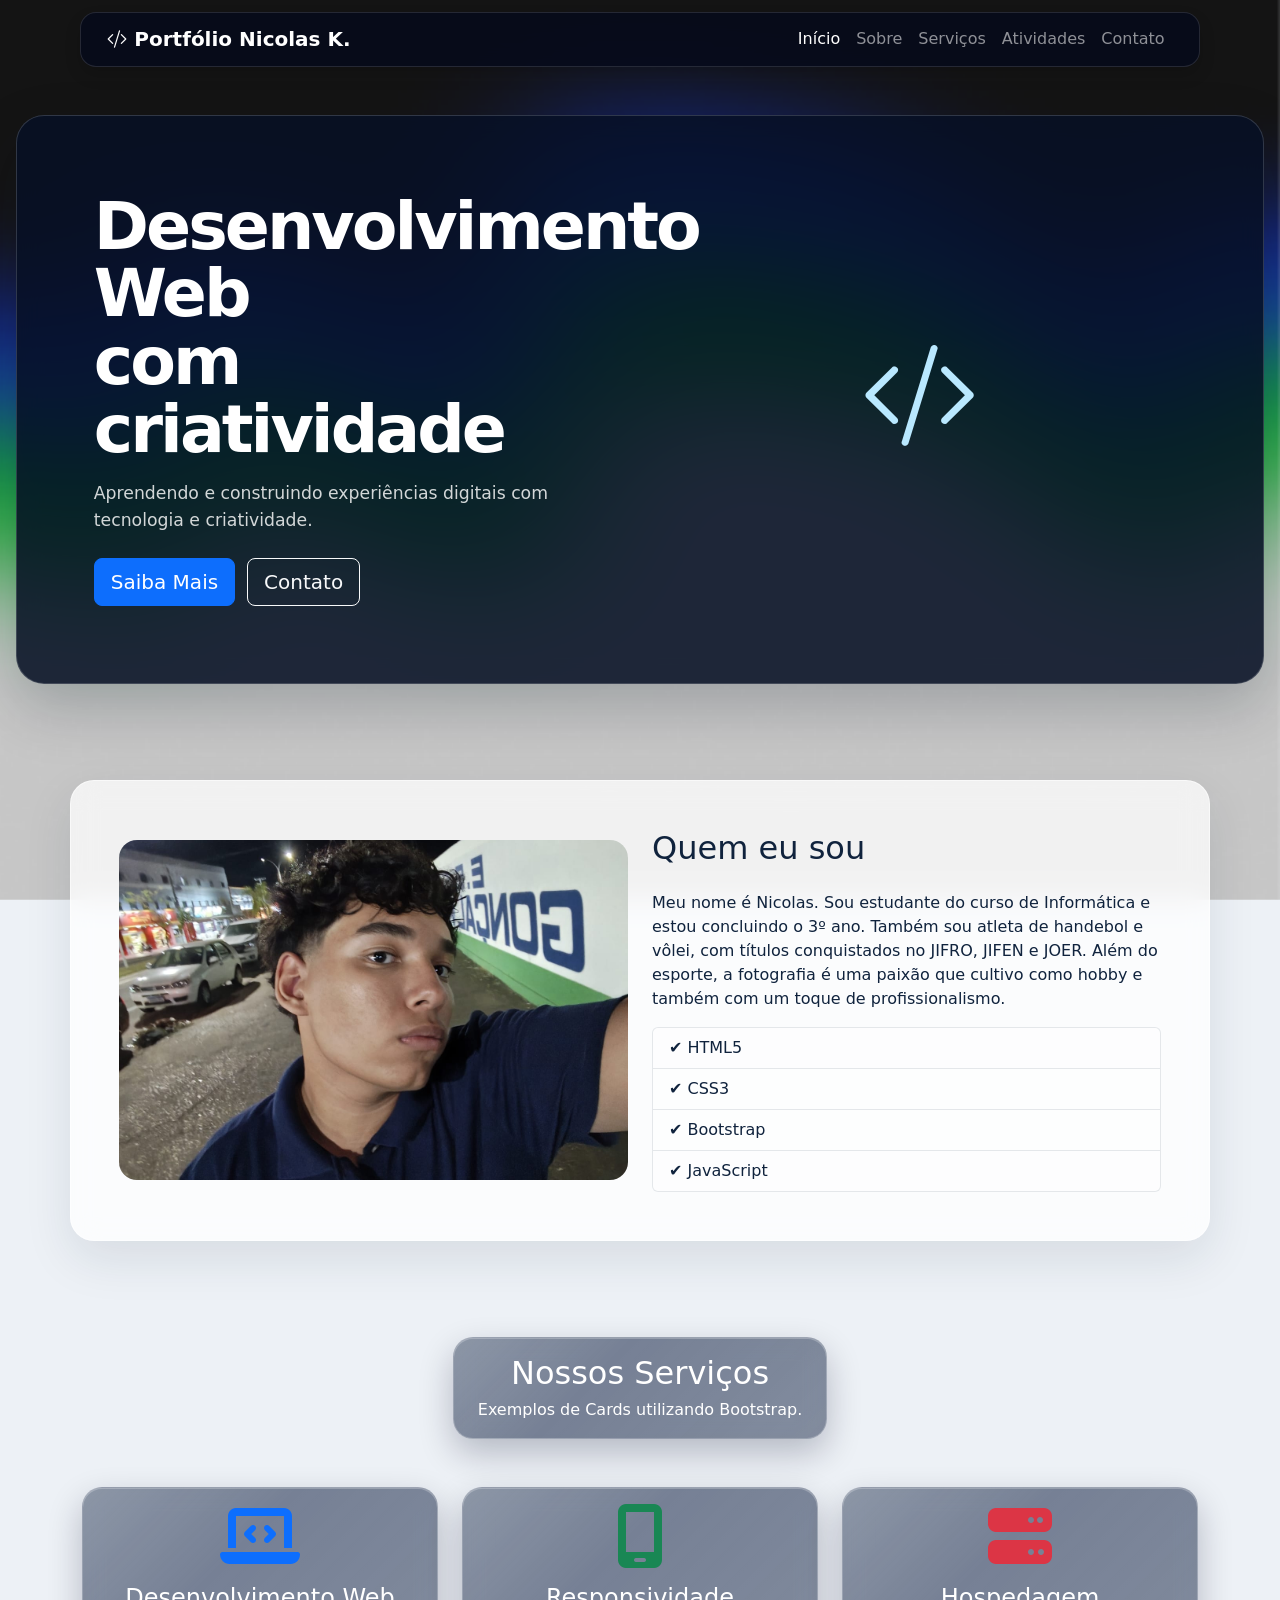
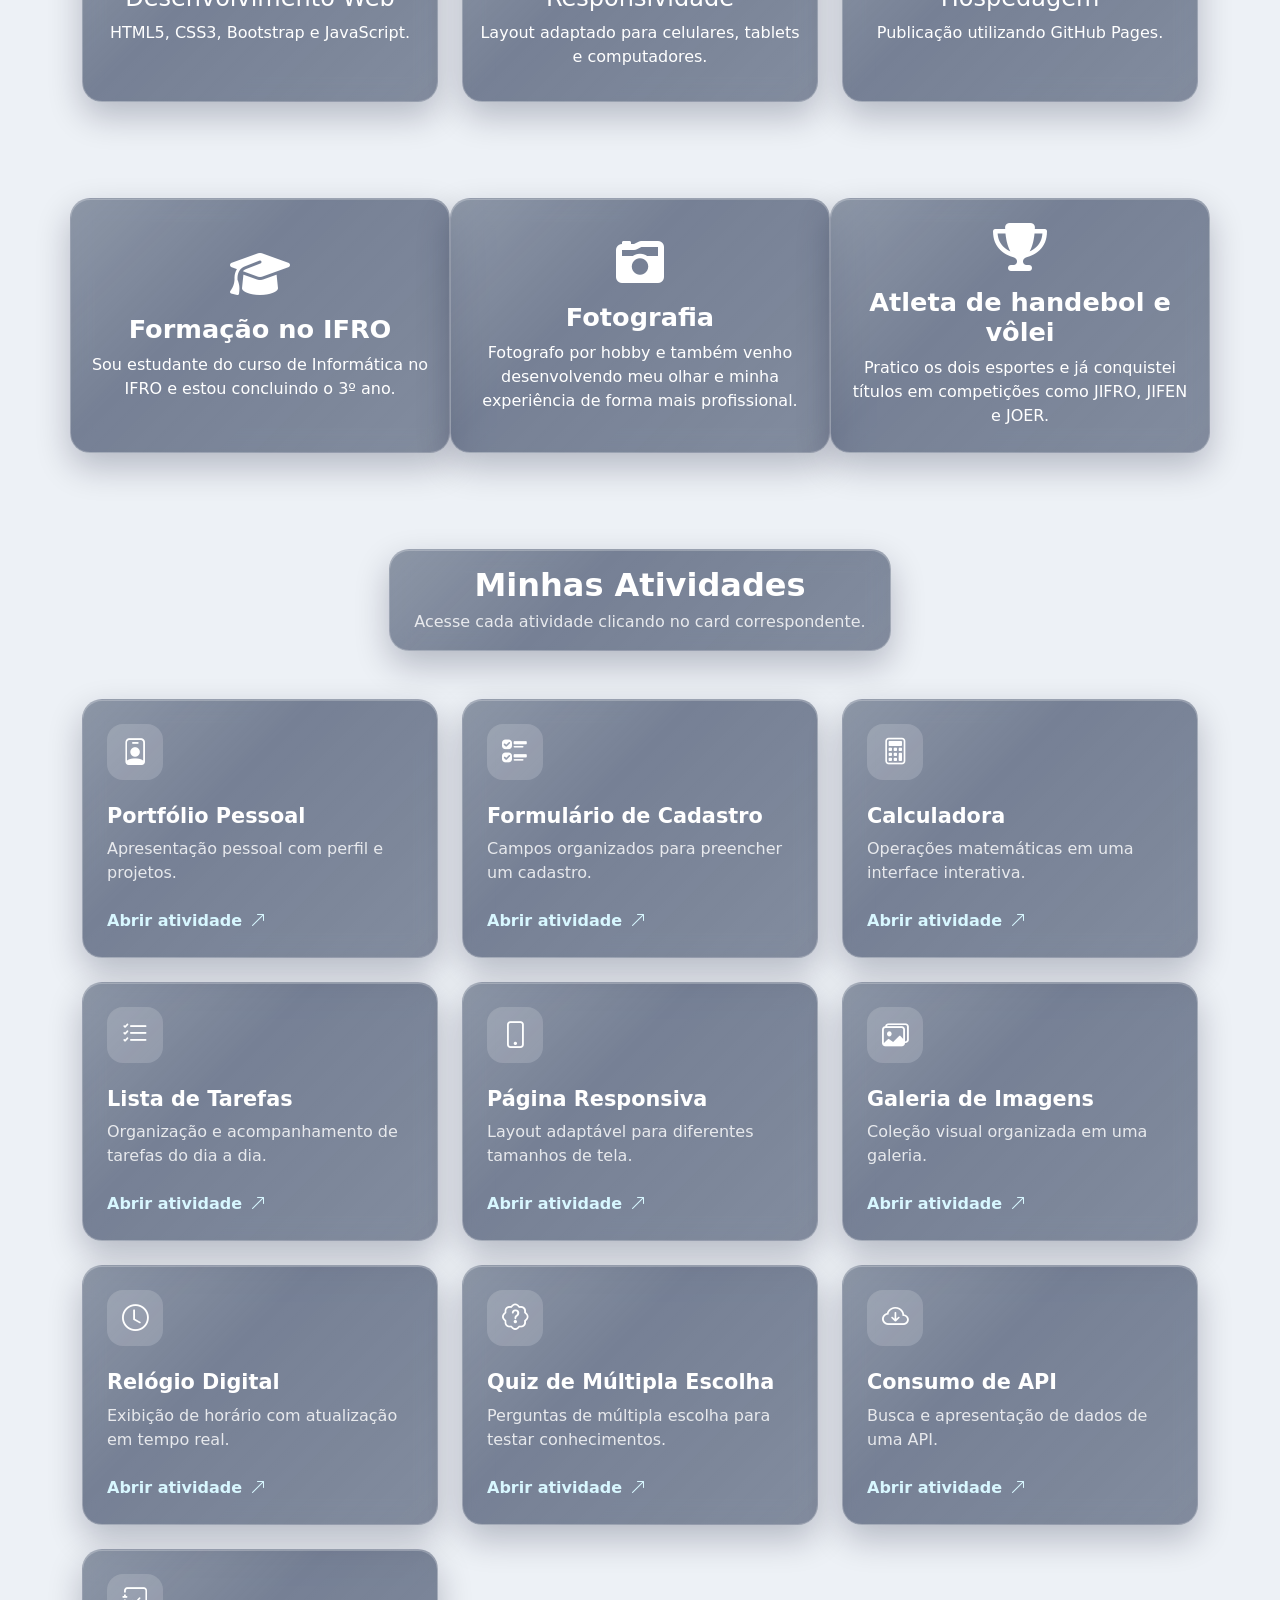
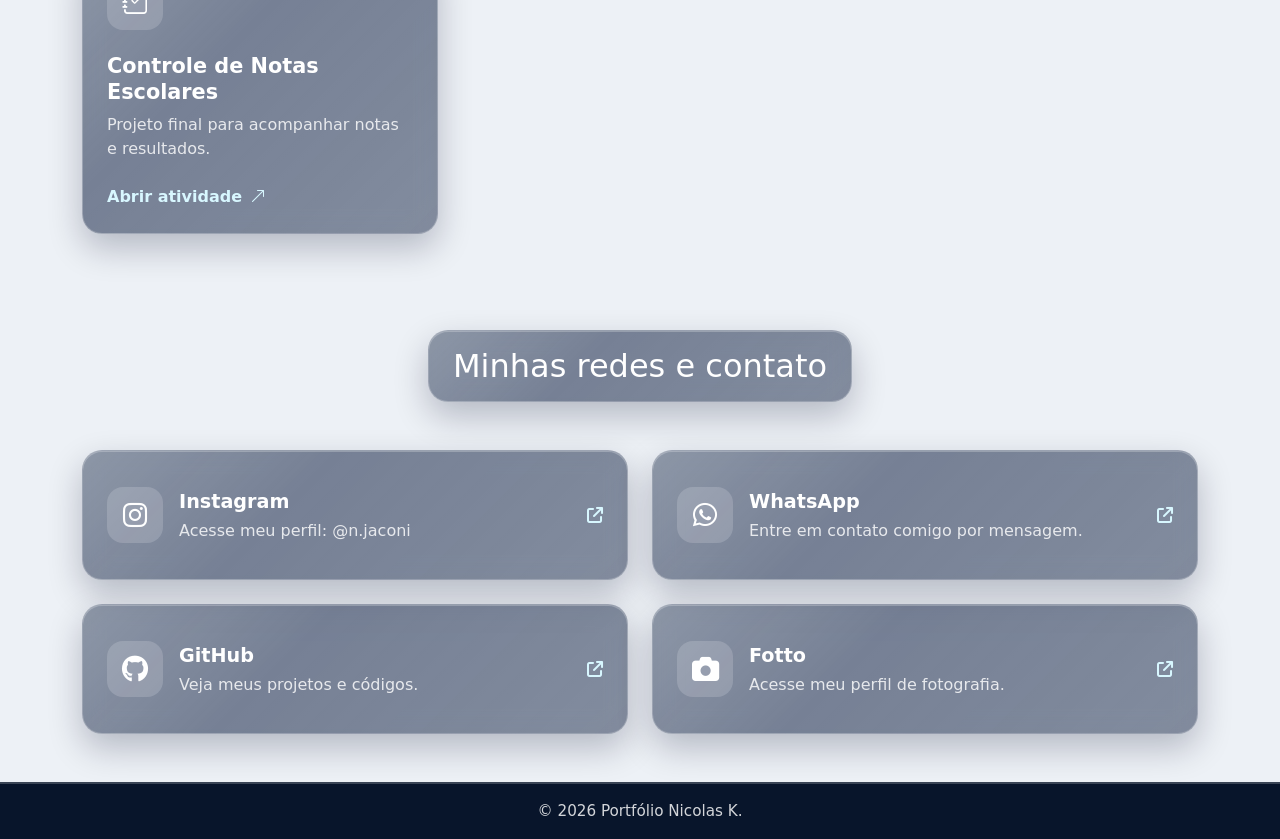
<file: index.html>
<!DOCTYPE html>
<html lang="pt-BR">

<head>

    <!-- ==========================================================
         DESENVOLVIMENTO WEB
         Template Oficial da Disciplina PW
         Professor: Paulo Carvalho
         ========================================================== -->

    <meta charset="UTF-8">
    <meta name="viewport" content="width=device-width, initial-scale=1.0">

    <title>Portfólio Nicolas K.</title>

    <!-- Bootstrap 5.3 -->

    <link href="https://cdn.jsdelivr.net/npm/bootstrap@5.3.7/dist/css/bootstrap.min.css" rel="stylesheet">

    <!-- Bootstrap Icons -->

    <link rel="stylesheet"
        href="https://cdn.jsdelivr.net/npm/bootstrap-icons@1.13.1/font/bootstrap-icons.min.css">

    <!-- Font Awesome -->

    <link rel="stylesheet"
        href="https://cdnjs.cloudflare.com/ajax/libs/font-awesome/6.7.2/css/all.min.css">

    <!-- CSS Personalizado -->

    <link rel="stylesheet" href="style.css">

</head>

<body>
<!--LOADER-->

<div id="loader" aria-label="Carregando página">

    <div class="spinner-border text-primary"
         style="width:4rem;height:4rem;"
         role="status">
        <span class="visually-hidden">Carregando...</span>
    </div>

</div>

    <!-- ======================================================
                        NAVBAR
    ======================================================= -->

<header>
        <nav class="navbar navbar-expand-lg navbar-dark bg-dark shadow">

            <div class="container">

                <!-- LOGO -->

                <a class="navbar-brand fw-bold" href="#">

                    <i class="bi bi-code-slash"></i>

                    Portfólio Nicolas K.

                </a>

                <!-- BOTÃO MOBILE -->

                <button class="navbar-toggler"
                    type="button"
                    data-bs-toggle="collapse"
                    data-bs-target="#menu"
                    aria-controls="menu"
                    aria-expanded="false"
                    aria-label="Abrir menu">

                    <span class="navbar-toggler-icon"></span>

                </button>
			
                <!-- MENU -->

                <div class="collapse navbar-collapse" id="menu">

                    <ul class="navbar-nav ms-auto">

                        <li class="nav-item">

                            <a class="nav-link active" href="#inicio">

                                Início

                            </a>

                        </li>

                        <li class="nav-item">

                            <a class="nav-link" href="#sobre">

                                Sobre

                            </a>

                        </li>

                        <li class="nav-item">

                            <a class="nav-link" href="#servicos">

                                Serviços

                            </a>

                        </li>

                        <li class="nav-item">

                            <a class="nav-link" href="#galeria">

                                Atividades

                            </a>

                        </li>

                        <li class="nav-item">
                            <a class="nav-link" href="#contato">Contato</a>
                        </li>

                    </ul>

                </div>

            </div>

        </nav>

    </header>

    <!-- ======================================================
                        CONTEÚDO PRINCIPAL
    ======================================================= -->

    <main>

        <!-- ==========================================
                    HERO SECTION
        =========================================== -->

        <section id="inicio" class="hero py-5">

            <div class="container">

                <div class="row align-items-center">

                    <!-- TEXTO -->

                    <div class="col-lg-6 text-center text-lg-start">
                        <h1 class="display-4 fw-bold text-white">Desenvolvimento Web<br>com criatividade</h1>
                        <p class="lead text-white-50 mt-3">Aprendendo e construindo experiências digitais com tecnologia e criatividade.</p>

                        <div class="mt-4">

                            <a href="#sobre"
                                class="btn btn-primary btn-lg me-3">

                                Saiba Mais

                            </a>

                            <a href="#contato"
                                class="btn btn-outline-light btn-lg">

                                Contato

                            </a>

                        </div>

                    </div>

                    <!-- IMAGEM -->

                    <div class="col-lg-6 text-center mt-5 mt-lg-0">
                        <i class="bi bi-code-slash display-1 text-white" aria-hidden="true"></i>
                    </div>

                </div>

            </div>

        </section>

        <!-- ==========================================
                    SOBRE
        =========================================== -->

        <section id="sobre" class="about-section py-5">

            <div class="container">

                <div class="row align-items-center">

                    <div class="col-lg-6">

                        <div class="about-visual about-photo">
                            <img src="10 atividades PW paulo/Q01 PORTFÓLIO/PORTFÓLIO PESSOAL PW/fotos/FOTOeu.jpeg"
                                 alt="Nicolas, estudante do curso de Informática">
                        </div>

                    </div>

                    <div class="col-lg-6">

                        <h2 class="mb-4">

                            Quem eu sou

                        </h2>

                        <p>

                            Meu nome é Nicolas. Sou estudante do curso de Informática e estou concluindo o 3º ano. Também sou atleta de handebol e vôlei, com títulos conquistados no JIFRO, JIFEN e JOER. Além do esporte, a fotografia é uma paixão que cultivo como hobby e também com um toque de profissionalismo.

                        </p>

                        <ul class="list-group">

                            <li class="list-group-item">

                                ✔ HTML5

                            </li>

                            <li class="list-group-item">

                                ✔ CSS3

                            </li>

                            <li class="list-group-item">

                                ✔ Bootstrap

                            </li>

                            <li class="list-group-item">

                                ✔ JavaScript

                            </li>

                        </ul>

                    </div>

                </div>

            </div>

        </section>

        <!-- ==========================================
                    SERVIÇOS
        =========================================== -->

        <section id="servicos" class="py-5 bg-light">

            <div class="container">

                <div class="section-heading-glass liquid-glass text-center mb-5">

                    <h2>

                        Nossos Serviços

                    </h2>

                    <p>

                        Exemplos de Cards utilizando Bootstrap.

                    </p>

                </div>

                <div class="row g-4">

                    <!-- CARD 1 -->

                    <div class="col-md-4">

                    <div class="card liquid-glass h-100">

                            <div class="card-body text-center">

                                <i class="fa-solid fa-laptop-code fa-4x text-primary mb-3"></i>

                                <h4>

                                    Desenvolvimento Web

                                </h4>

                                <p>

                                    HTML5, CSS3, Bootstrap
                                    e JavaScript.

                                </p>

                            </div>

                        </div>

                    </div>

                    <!-- CARD 2 -->

                    <div class="col-md-4">

                    <div class="card liquid-glass h-100">

                            <div class="card-body text-center">

                                <i class="fa-solid fa-mobile-screen fa-4x text-success mb-3"></i>

                                <h4>

                                    Responsividade

                                </h4>

                                <p>

                                    Layout adaptado para celulares,
                                    tablets e computadores.

                                </p>

                            </div>

                        </div>

                    </div>

                    <!-- CARD 3 -->

                    <div class="col-md-4">

                    <div class="card liquid-glass h-100">

                            <div class="card-body text-center">

                                <i class="fa-solid fa-server fa-4x text-danger mb-3"></i>

                                <h4>

                                    Hospedagem

                                </h4>

                                <p>

                                    Publicação utilizando
                                    GitHub Pages.

                                </p>

                            </div>

                        </div>

                    </div>

                </div>

            </div>

        </section>

		<!-- ===================================================================================== -->
    <!-- ======================================================
                        ESTATÍSTICAS
    ======================================================= -->

    <section class="statistics py-5 bg-primary text-white">

        <div class="container">

            <div class="row text-center g-4">
                <div class="col-md-4">
                    <i class="fa-solid fa-graduation-cap fa-3x mb-3" aria-hidden="true"></i>
                    <h2 class="stat-title">Formação no IFRO</h2>
                    <p>Sou estudante do curso de Informática no IFRO e estou concluindo o 3º ano.</p>
                </div>

                <div class="col-md-4">
                    <i class="fa-solid fa-camera-retro fa-3x mb-3" aria-hidden="true"></i>
                    <h2 class="stat-title">Fotografia</h2>
                    <p>Fotografo por hobby e também venho desenvolvendo meu olhar e minha experiência de forma mais profissional.</p>
                </div>

                <div class="col-md-4">
                    <i class="fa-solid fa-trophy fa-3x mb-3" aria-hidden="true"></i>
                    <h2 class="stat-title">Atleta de handebol e vôlei</h2>
                    <p>Pratico os dois esportes e já conquistei títulos em competições como JIFRO, JIFEN e JOER.</p>
                </div>

            </div>

        </div>

    </section>



    <!-- ======================================================
                        MINHAS ATIVIDADES
    ======================================================= -->

    <section id="galeria" class="py-5">
        <div class="container">
            <div class="section-heading-glass liquid-glass text-center mb-5">
                <h2 class="fw-bold">Minhas Atividades</h2>
                <p class="text-muted">Acesse cada atividade clicando no card correspondente.</p>
            </div>

            <div class="row g-4 activity-grid">
                <div class="col-md-6 col-xl-4">
                    <a class="activity-card liquid-glass" href="10 atividades PW paulo/Q01 PORTFÓLIO/PORTFÓLIO PESSOAL PW/index.html">
                        <span class="activity-icon"><i class="bi bi-person-badge" aria-hidden="true"></i></span>
                        <span class="activity-copy"><span class="activity-title">Portfólio Pessoal</span><span class="activity-description">Apresentação pessoal com perfil e projetos.</span></span>
                        <span class="activity-action">Abrir atividade <i class="bi bi-arrow-up-right" aria-hidden="true"></i></span>
                    </a>
                </div>
                <div class="col-md-6 col-xl-4">
                    <a class="activity-card liquid-glass" href="10 atividades PW paulo/Q02 FORMULÁRIO/index.html">
                        <span class="activity-icon"><i class="bi bi-ui-checks" aria-hidden="true"></i></span>
                        <span class="activity-copy"><span class="activity-title">Formulário de Cadastro</span><span class="activity-description">Campos organizados para preencher um cadastro.</span></span>
                        <span class="activity-action">Abrir atividade <i class="bi bi-arrow-up-right" aria-hidden="true"></i></span>
                    </a>
                </div>
                <div class="col-md-6 col-xl-4">
                    <a class="activity-card liquid-glass" href="10 atividades PW paulo/Q03 CALCULADORA/index.html">
                        <span class="activity-icon"><i class="bi bi-calculator" aria-hidden="true"></i></span>
                        <span class="activity-copy"><span class="activity-title">Calculadora</span><span class="activity-description">Operações matemáticas em uma interface interativa.</span></span>
                        <span class="activity-action">Abrir atividade <i class="bi bi-arrow-up-right" aria-hidden="true"></i></span>
                    </a>
                </div>
                <div class="col-md-6 col-xl-4">
                    <a class="activity-card liquid-glass" href="10 atividades PW paulo/Q04 LISTA DE TAREFAS/index.html">
                        <span class="activity-icon"><i class="bi bi-list-check" aria-hidden="true"></i></span>
                        <span class="activity-copy"><span class="activity-title">Lista de Tarefas</span><span class="activity-description">Organização e acompanhamento de tarefas do dia a dia.</span></span>
                        <span class="activity-action">Abrir atividade <i class="bi bi-arrow-up-right" aria-hidden="true"></i></span>
                    </a>
                </div>
                <div class="col-md-6 col-xl-4">
                    <a class="activity-card liquid-glass" href="10 atividades PW paulo/Q05 PÁGINA RESPONSIVA/index.html">
                        <span class="activity-icon"><i class="bi bi-phone" aria-hidden="true"></i></span>
                        <span class="activity-copy"><span class="activity-title">Página Responsiva</span><span class="activity-description">Layout adaptável para diferentes tamanhos de tela.</span></span>
                        <span class="activity-action">Abrir atividade <i class="bi bi-arrow-up-right" aria-hidden="true"></i></span>
                    </a>
                </div>
                <div class="col-md-6 col-xl-4">
                    <a class="activity-card liquid-glass" href="10 atividades PW paulo/Q06 GALERIA/index.html">
                        <span class="activity-icon"><i class="bi bi-images" aria-hidden="true"></i></span>
                        <span class="activity-copy"><span class="activity-title">Galeria de Imagens</span><span class="activity-description">Coleção visual organizada em uma galeria.</span></span>
                        <span class="activity-action">Abrir atividade <i class="bi bi-arrow-up-right" aria-hidden="true"></i></span>
                    </a>
                </div>
                <div class="col-md-6 col-xl-4">
                    <a class="activity-card liquid-glass" href="10 atividades PW paulo/Q07 RELÓGIO/index.html">
                        <span class="activity-icon"><i class="bi bi-clock" aria-hidden="true"></i></span>
                        <span class="activity-copy"><span class="activity-title">Relógio Digital</span><span class="activity-description">Exibição de horário com atualização em tempo real.</span></span>
                        <span class="activity-action">Abrir atividade <i class="bi bi-arrow-up-right" aria-hidden="true"></i></span>
                    </a>
                </div>
                <div class="col-md-6 col-xl-4">
                    <a class="activity-card liquid-glass" href="10 atividades PW paulo/Q08 QUIZ/index.html">
                        <span class="activity-icon"><i class="bi bi-patch-question" aria-hidden="true"></i></span>
                        <span class="activity-copy"><span class="activity-title">Quiz de Múltipla Escolha</span><span class="activity-description">Perguntas de múltipla escolha para testar conhecimentos.</span></span>
                        <span class="activity-action">Abrir atividade <i class="bi bi-arrow-up-right" aria-hidden="true"></i></span>
                    </a>
                </div>
                <div class="col-md-6 col-xl-4">
                    <a class="activity-card liquid-glass" href="10 atividades PW paulo/Q09 CONSUMO DE API/index.html">
                        <span class="activity-icon"><i class="bi bi-cloud-arrow-down" aria-hidden="true"></i></span>
                        <span class="activity-copy"><span class="activity-title">Consumo de API</span><span class="activity-description">Busca e apresentação de dados de uma API.</span></span>
                        <span class="activity-action">Abrir atividade <i class="bi bi-arrow-up-right" aria-hidden="true"></i></span>
                    </a>
                </div>
                <div class="col-md-6 col-xl-4">
                    <a class="activity-card liquid-glass" href="10 atividades PW paulo/Q10 PROJETO FINAL/index.html">
                        <span class="activity-icon"><i class="bi bi-journal-check" aria-hidden="true"></i></span>
                        <span class="activity-copy"><span class="activity-title">Controle de Notas Escolares</span><span class="activity-description">Projeto final para acompanhar notas e resultados.</span></span>
                        <span class="activity-action">Abrir atividade <i class="bi bi-arrow-up-right" aria-hidden="true"></i></span>
                    </a>
                </div>
            </div>
        </div>
    </section>



    <!-- ======================================================
                        MINHAS REDES E CONTATO
    ======================================================= -->

    <section id="contato" class="py-5 bg-light">

        <div class="container">

            <div class="section-heading-glass liquid-glass text-center mb-5">

                    <h2>Minhas redes e contato</h2>

            </div>

            <div class="row g-4 social-grid">
                <div class="col-md-6">
                    <a class="social-card liquid-glass" href="https://www.instagram.com/n.jaconi/" target="_blank" rel="noopener noreferrer">
                        <span class="social-icon" aria-hidden="true"><i class="fa-brands fa-instagram"></i></span>
                        <span class="social-copy"><span class="social-title">Instagram</span><span class="social-description">Acesse meu perfil: @n.jaconi</span></span>
                        <i class="fa-solid fa-arrow-up-right-from-square social-arrow" aria-hidden="true"></i>
                    </a>
                </div>
                <div class="col-md-6">
                    <a class="social-card liquid-glass" href="https://w.app/ppdei8" target="_blank" rel="noopener noreferrer">
                        <span class="social-icon" aria-hidden="true"><i class="fa-brands fa-whatsapp"></i></span>
                        <span class="social-copy"><span class="social-title">WhatsApp</span><span class="social-description">Entre em contato comigo por mensagem.</span></span>
                        <i class="fa-solid fa-arrow-up-right-from-square social-arrow" aria-hidden="true"></i>
                    </a>
                </div>
                <div class="col-md-6">
                    <a class="social-card liquid-glass" href="https://github.com/nicolaskjc09" target="_blank" rel="noopener noreferrer">
                        <span class="social-icon" aria-hidden="true"><i class="fa-brands fa-github"></i></span>
                        <span class="social-copy"><span class="social-title">GitHub</span><span class="social-description">Veja meus projetos e códigos.</span></span>
                        <i class="fa-solid fa-arrow-up-right-from-square social-arrow" aria-hidden="true"></i>
                    </a>
                </div>
                <div class="col-md-6">
                    <a class="social-card liquid-glass" href="https://www.fotto.com.br/nicolas.khauan.jaconi.carvalho" target="_blank" rel="noopener noreferrer">
                        <span class="social-icon" aria-hidden="true"><i class="fa-solid fa-camera"></i></span>
                        <span class="social-copy"><span class="social-title">Fotto</span><span class="social-description">Acesse meu perfil de fotografia.</span></span>
                        <i class="fa-solid fa-arrow-up-right-from-square social-arrow" aria-hidden="true"></i>
                    </a>
                </div>

            </div>

        </div>

    </section>



    

        


        


        

    </main>

    <footer class="site-footer">
        <p>© 2026 Portfólio Nicolas K.</p>
    </footer>


    <!-- ======================================================
                        BOTÃO VOLTAR AO TOPO
    ======================================================= -->

    <button
        id="btnTopo"
        class="btn btn-primary rounded-circle">

        <i class="bi bi-arrow-up"></i>

    </button>


    <!-- Bootstrap -->

    <script src="https://cdn.jsdelivr.net/npm/bootstrap@5.3.7/dist/js/bootstrap.bundle.min.js"></script>

    <!-- JavaScript -->

    <script src="script.js"></script>

</body>

</html>
</file>
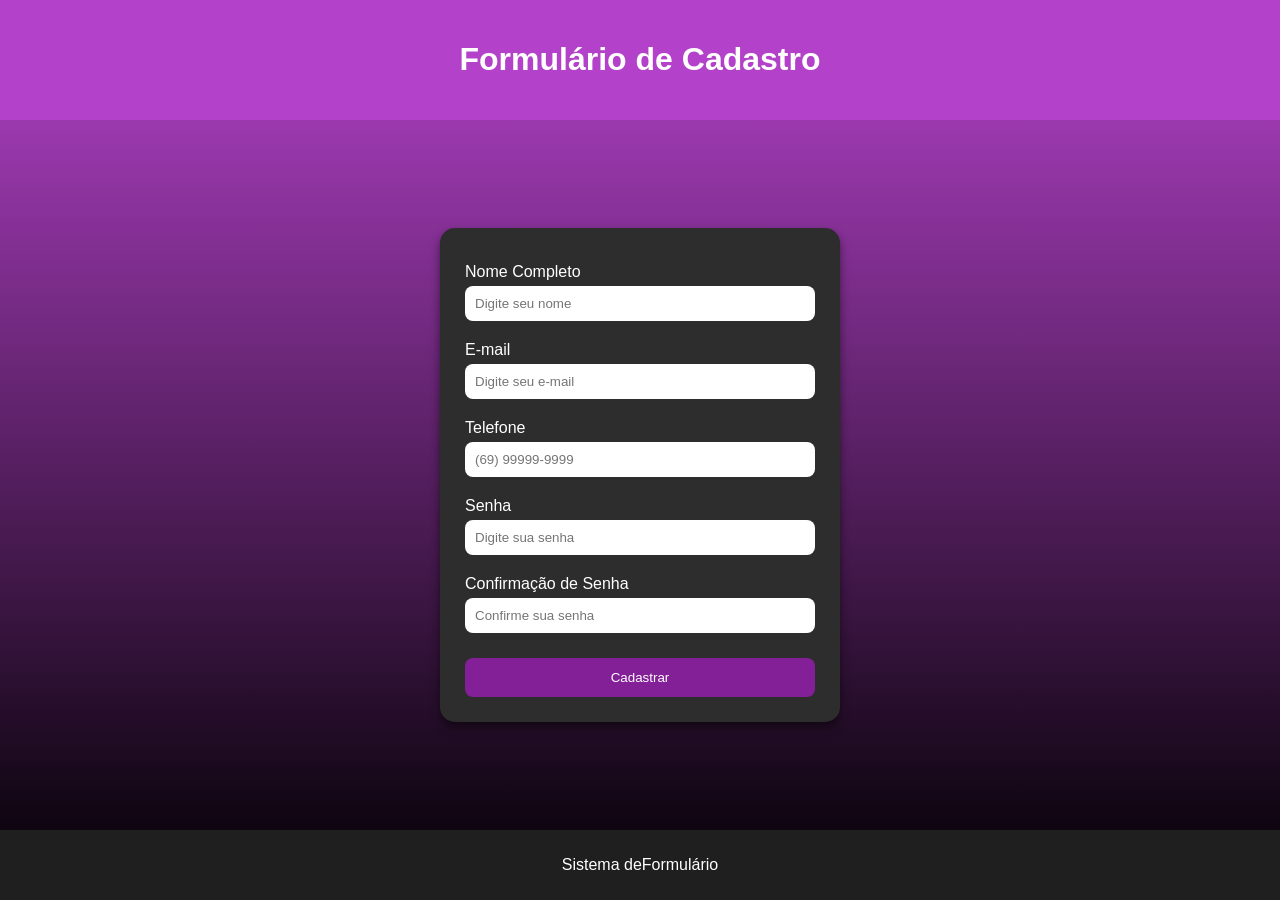
<file: 10 atividades PW paulo/Q02 FORMULÁRIO/index.html>
<!DOCTYPE html>
<html lang="pt-br">

<head>

    <!-- Configurações da página -->
    <meta charset="UTF-8">
    <meta name="viewport" content="width=device-width, initial-scale=1.0">
    <title>Formulário de Cadastro</title>
    <link rel="stylesheet" href="style.css">

</head>

<body>

    <!-- Cabeçalho da página -->
    <header>
        <h1>Formulário de Cadastro</h1>
    </header>

    <!-- Conteúdo principal -->
    <main>

        <!-- Card que contém o formulário -->
        <section class="card">

            <!-- Formulário de cadastro -->
            <form>

                <!-- Campo para o nome completo -->
                <label>Nome Completo</label>
                <input type="text" placeholder="Digite seu nome">

                <!-- Campo para o e-mail -->
                <label>E-mail</label>
                <input type="email" placeholder="Digite seu e-mail">

                <!-- Campo para o telefone -->
                <label>Telefone</label>
                <input type="tel" placeholder="(69) 99999-9999">

                <!-- Campo para criar a senha -->
                <label>Senha</label>
                <input type="password" placeholder="Digite sua senha">

                <!-- Campo para confirmar a senha -->
                <label>Confirmação de Senha</label>
                <input type="password" placeholder="Confirme sua senha">

                <!-- Botão para enviar o formulário -->
                <button type="submit">Cadastrar</button>

            </form>

        </section>

    </main>

    <!-- Rodapé da página -->
    <footer>
        <p>Sistema deFormulário</p>
    </footer>

</body>

</html>
</file>
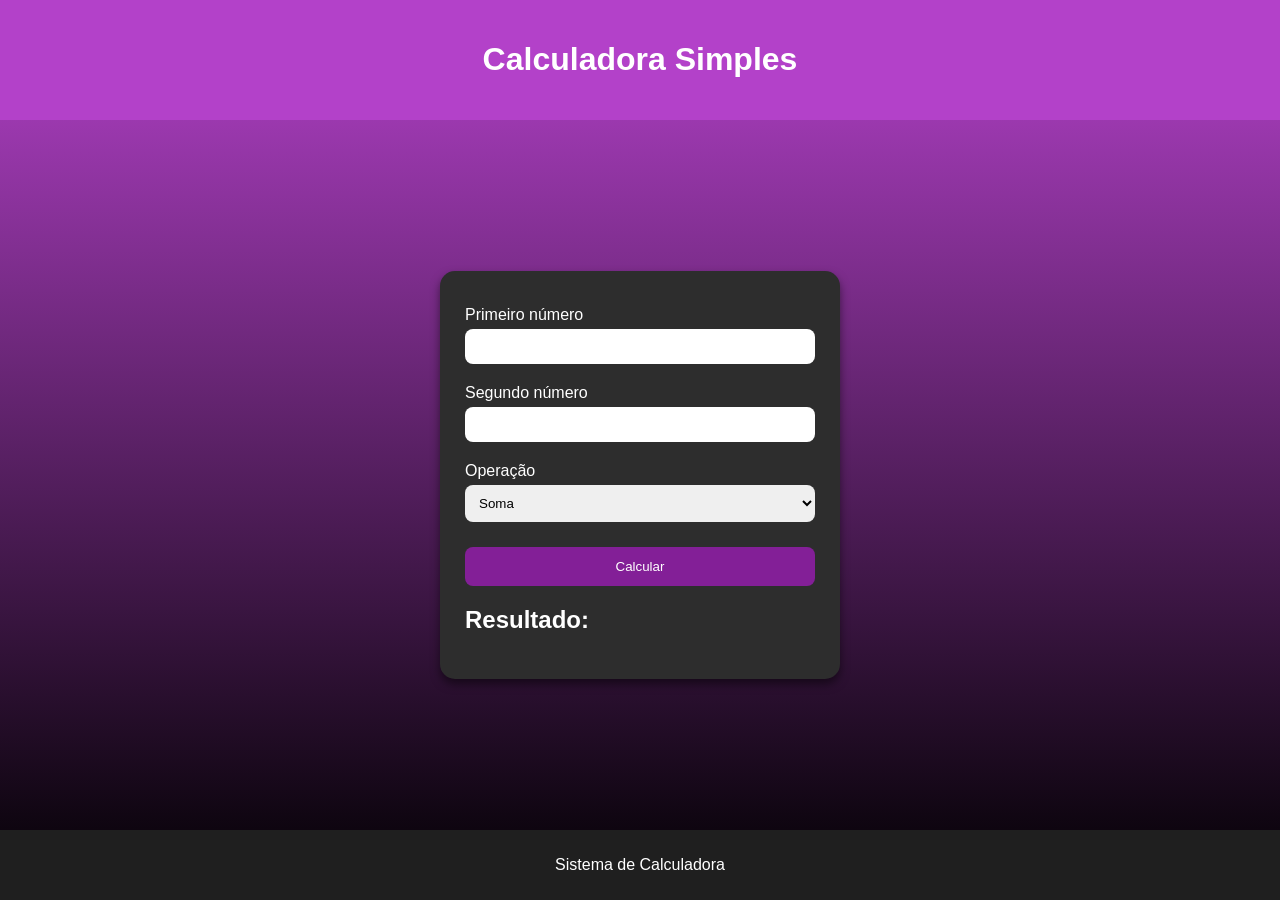
<file: 10 atividades PW paulo/Q03 CALCULADORA/index.html>
<!DOCTYPE html>
<html lang="pt-br">

<head>

    <!-- Configurações da página -->
    <meta charset="UTF-8">
    <meta name="viewport" content="width=device-width, initial-scale=1.0">
    <title>Calculadora</title>
    <link rel="stylesheet" href="style.css">

</head>

<body>

    <!-- Cabeçalho da página -->
    <header>
        <h1>Calculadora Simples</h1>
    </header>

    <!-- Conteúdo principal -->
    <main>

        <!-- Card da calculadora -->
        <section class="card">

            <!-- Campo para o primeiro número -->
            <label>Primeiro número</label>
            <input type="number" id="numero1">

            <!-- Campo para o segundo número -->
            <label>Segundo número</label>
            <input type="number" id="numero2">

            <!-- Seleção da operação matemática -->
            <label>Operação</label>

            <select id="operacao">
                <option value="+">Soma</option>
                <option value="-">Subtração</option>
                <option value="*">Multiplicação</option>
                <option value="/">Divisão</option>
            </select>

            <!-- Botão que executa o cálculo -->
            <button onclick="calcular()">Calcular</button>

            <!-- Área onde o resultado será exibido -->
            <h2 id="resultado">Resultado:</h2>

        </section>

    </main>

    <!-- Rodapé da página -->
    <footer>
        <p>Sistema de Calculadora</p>
    </footer>

    <!-- Conexão com o arquivo JavaScript -->
    <script src="script.js"></script>

</body>

</html>
</file>
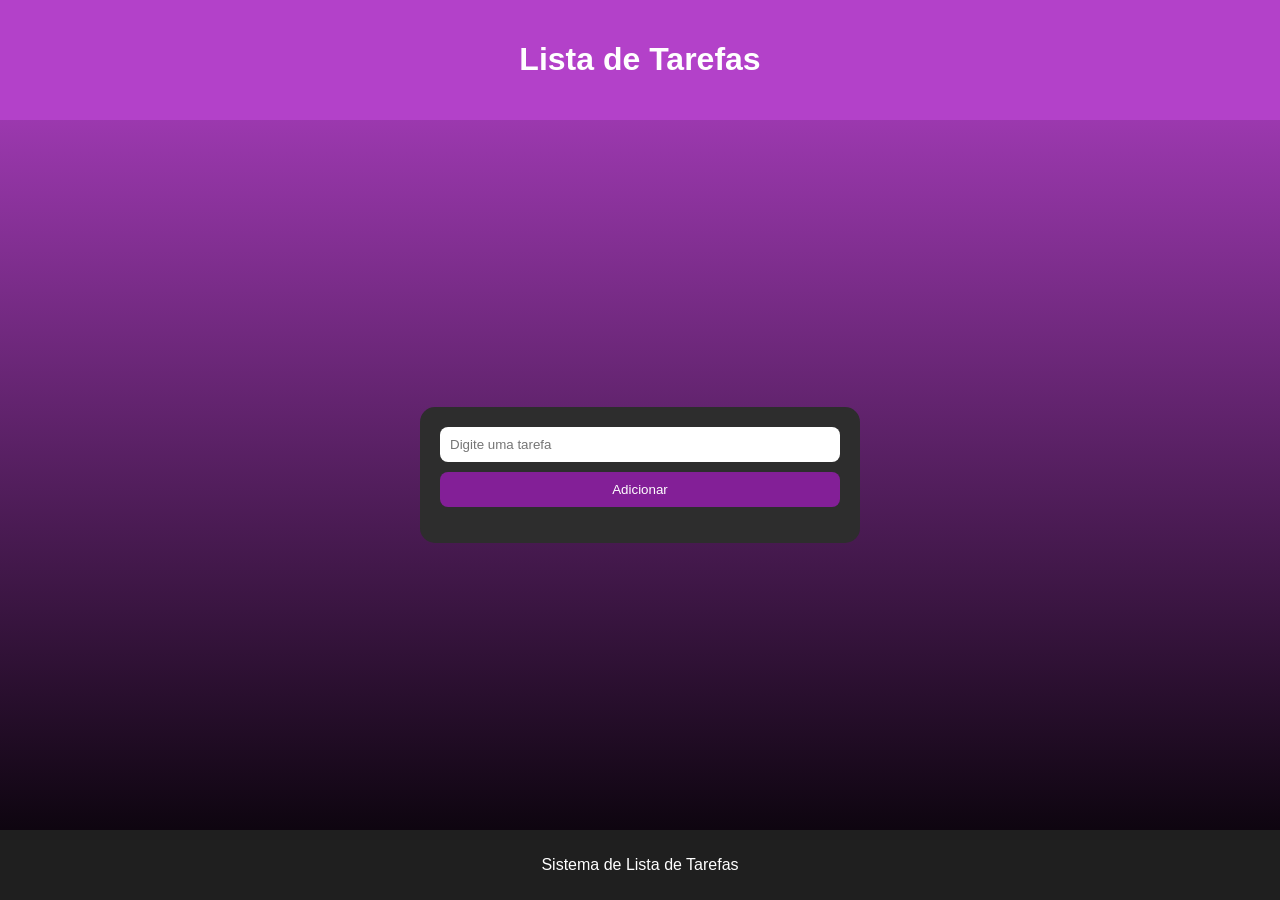
<file: 10 atividades PW paulo/Q04 LISTA DE TAREFAS/index.html>
<!DOCTYPE html>
<html lang="pt-br">

<head>

    <!-- Configurações da página -->
    <meta charset="UTF-8">
    <meta name="viewport" content="width=device-width, initial-scale=1.0">
    <title>Lista de Tarefas</title>
    <link rel="stylesheet" href="style.css">

</head>

<body>

    <!-- Cabeçalho da página -->
    <header>
        <h1>Lista de Tarefas</h1>
    </header>

    <!-- Conteúdo principal -->
    <main>

        <!-- Card da lista de tarefas -->
        <section class="card">

            <!-- Campo para digitar uma nova tarefa -->
            <input type="text" id="tarefa" placeholder="Digite uma tarefa">

            <!-- Botão para adicionar uma tarefa à lista -->
            <button onclick="adicionarTarefa()">Adicionar</button>

            <!-- Lista onde as tarefas serão exibidas -->
            <ul id="lista"></ul>

        </section>

    </main>

    <!-- Rodapé da página -->
    <footer>
        <p>Sistema de Lista de Tarefas</p>
    </footer>

    <!-- Conexão com o arquivo JavaScript -->
    <script src="script.js"></script>

</body>

</html>
</file>
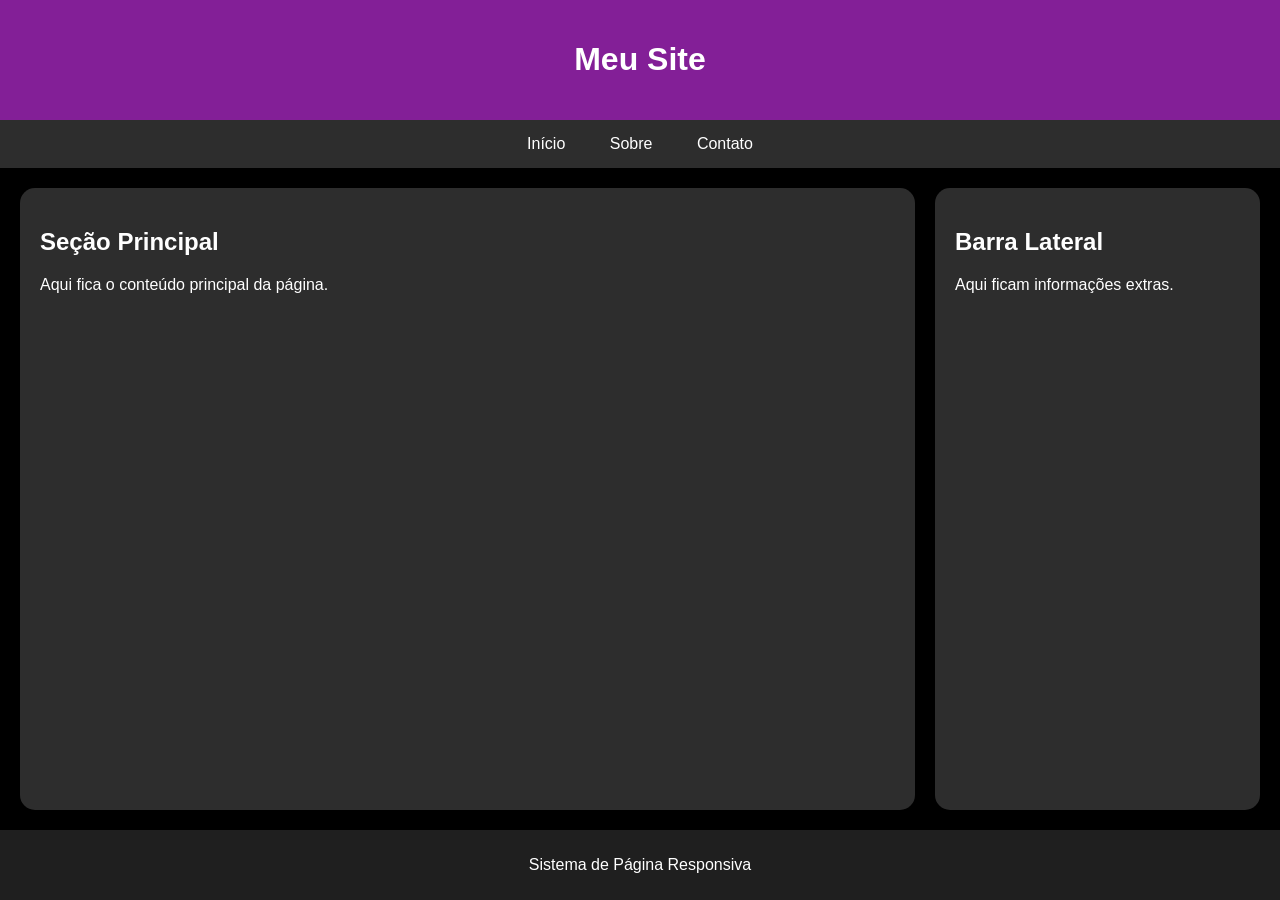
<file: 10 atividades PW paulo/Q05 PÁGINA RESPONSIVA/index.html>
<!DOCTYPE html>
<html lang="pt-br">

<head>

    <!-- Configurações da página -->
    <meta charset="UTF-8">
    <meta name="viewport" content="width=device-width, initial-scale=1.0">
    <title>Página Responsiva</title>
    <link rel="stylesheet" href="style.css">

</head>

<body>

    <!-- Cabeçalho da página -->
    <header>
        <h1>Meu Site</h1>
    </header>

    <!-- Menu de navegação -->
    <nav>
        <a href="#">Início</a>
        <a href="#">Sobre</a>
        <a href="#">Contato</a>
    </nav>

    <!-- Conteúdo principal da página -->
    <main>

        <!-- Seção principal -->
        <section class="conteudo">

            <h2>Seção Principal</h2>

            <p>
                Aqui fica o conteúdo principal da página.
            </p>

        </section>

        <!-- Barra lateral com informações extras -->
        <aside class="lateral">

            <h2>Barra Lateral</h2>

            <p>
                Aqui ficam informações extras.
            </p>

        </aside>

    </main>

    <!-- Rodapé da página -->
    <footer>

        <p>Sistema de Página Responsiva</p>

    </footer>

</body>

</html>
</file>
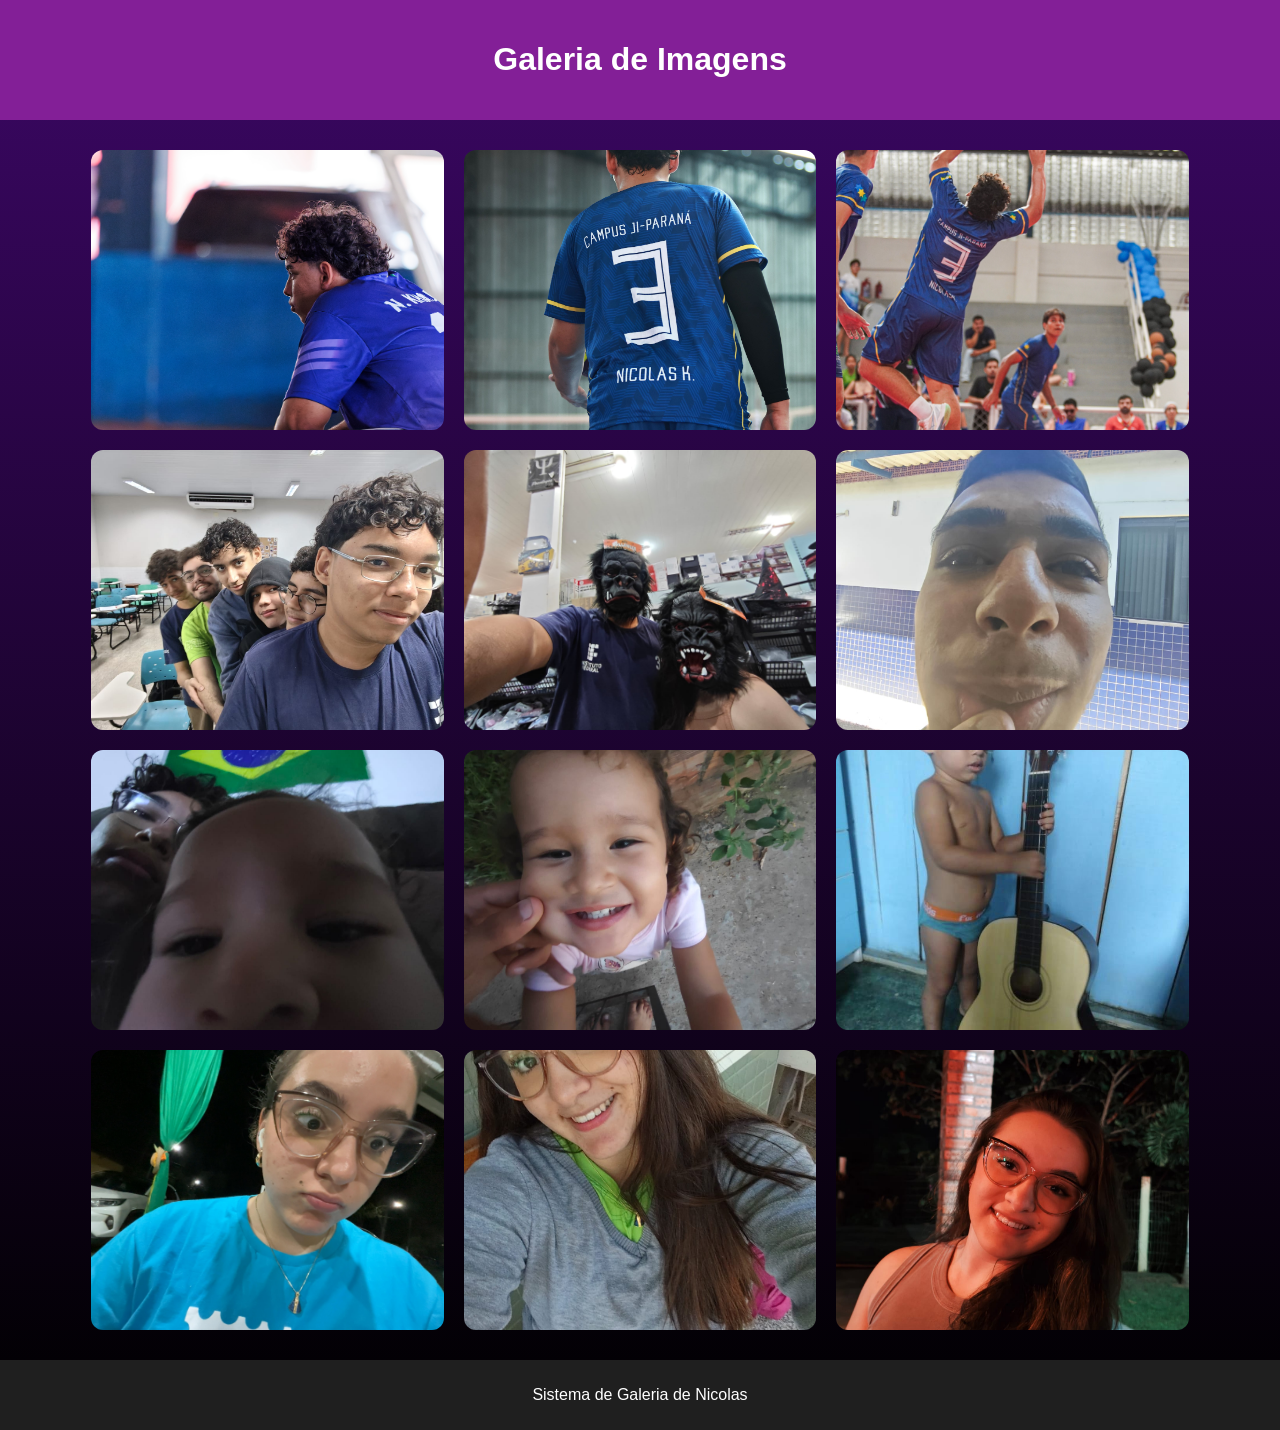
<file: 10 atividades PW paulo/Q06 GALERIA/index.html>
<!DOCTYPE html>
<html lang="pt-br">

<head>

    <!-- Configurações da página -->
    <meta charset="UTF-8">
    <meta name="viewport" content="width=device-width, initial-scale=1.0">
    <title>Galeria de Imagens</title>
    <link rel="stylesheet" href="style.css">

</head>

<body>

    <!-- Cabeçalho da página -->
    <header>
        <h1>Galeria de Imagens</h1>
    </header>

    <!-- Conteúdo principal -->
    <main>

        <!-- Galeria organizada em grade -->
        <section class="galeria">

            <!-- Adicionando As fotos -->
            <img src="fotos/HAND.jpg" alt="Imagem da galeria" onclick="abrirModal(this.src)">
            <img src="fotos/VOLEI1.jpg" alt="Imagem da galeria" onclick="abrirModal(this.src)">
            <img src="fotos/VOLEI2.jpg" alt="Imagem da galeria" onclick="abrirModal(this.src)">
            <img src="fotos/Manos.jpeg" alt="Imagem da galeria" onclick="abrirModal(this.src)">
            <img src="fotos/Mascara.jpeg" alt="Imagem da galeria" onclick="abrirModal(this.src)">
            <img src="fotos/guides.jpeg" alt="Imagem da galeria" onclick="abrirModal(this.src)">
            <img src="fotos/alice1.jpeg" alt="Imagem da galeria" onclick="abrirModal(this.src)">
            <img src="fotos/alice2.jpeg" alt="Imagem da galeria" onclick="abrirModal(this.src)">
            <img src="fotos/violeiro.jpeg" alt="Imagem da galeria" onclick="abrirModal(this.src)">
            <img src="fotos/MinhaNENE3.jpeg" alt="Imagem da galeria" onclick="abrirModal(this.src)">
            <img src="fotos/MinhaNENE2.jpeg" alt="Imagem da galeria" onclick="abrirModal(this.src)">
            <img src="fotos/MinhaNENE.jpeg" alt="Imagem da galeria" onclick="abrirModal(this.src)">
        </section>

    </main>

    <!-- Modal usado para mostrar a imagem em tamanho maior -->
    <div id="modal" class="modal" onclick="fecharModal()">

        <span class="fechar">&times;</span>

        <img id="imagemModal" class="imagem-modal" alt="Imagem ampliada"
            onclick="event.stopPropagation()">

    </div>

    <!-- Rodapé da página -->
    <footer>
        <p>Sistema de Galeria de Nicolas</p>
    </footer>

    <!-- Conexão com o JavaScript -->
    <script src="script.js"></script>

</body>

</html>
</file>
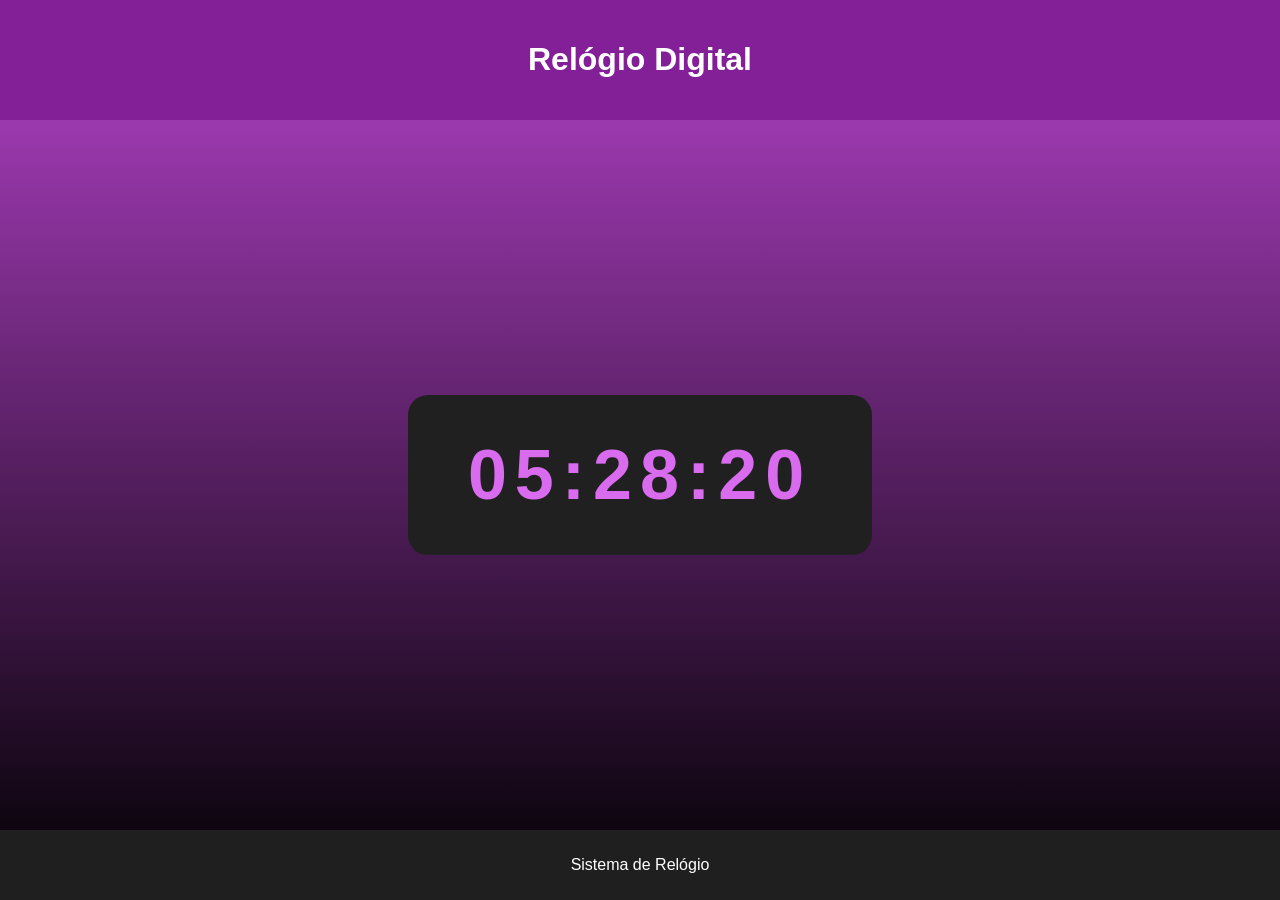
<file: 10 atividades PW paulo/Q07 RELÓGIO/index.html>
<!DOCTYPE html>
<html lang="pt-br">

<head>

    <!-- Configurações da página -->
    <meta charset="UTF-8">
    <meta name="viewport" content="width=device-width, initial-scale=1.0">
    <title>Relógio Digital</title>
    <link rel="stylesheet" href="style.css">

</head>

<body>

    <!-- Cabeçalho da página -->
    <header>
        <h1>Relógio Digital</h1>
    </header>

    <!-- Conteúdo principal -->
    <main>

        <!-- Card do relógio -->
        <section class="relogio">

            <!-- Área onde o horário será exibido -->
            <h2 id="horario">00:00:00</h2>

        </section>

    </main>

    <!-- Rodapé da página -->
    <footer>
        <p>Sistema de Relógio</p>
    </footer>

    <!-- Conexão com o arquivo JavaScript -->
    <script src="script.js"></script>

</body>

</html>
</file>
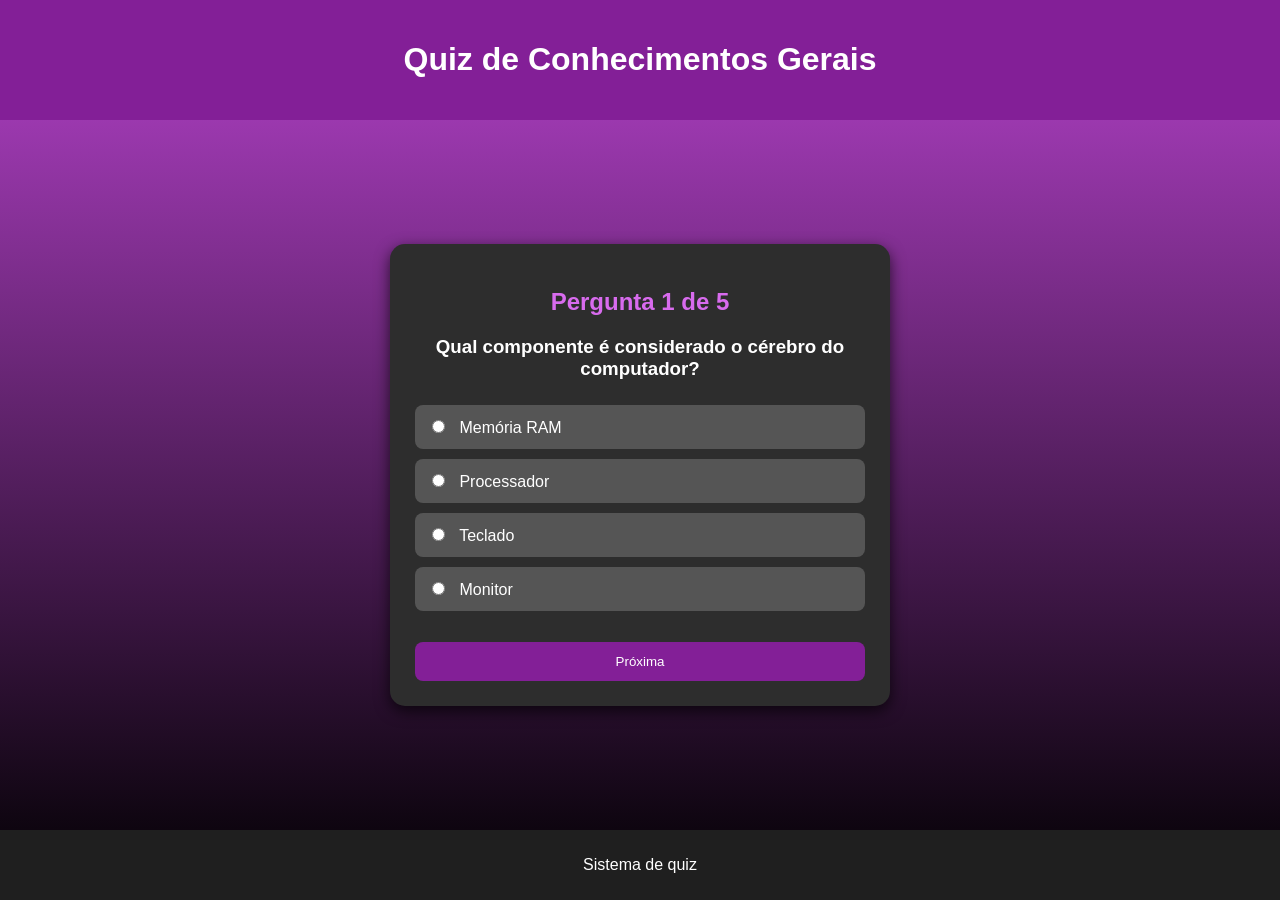
<file: 10 atividades PW paulo/Q08 QUIZ/index.html>
<!DOCTYPE html>
<html lang="pt-br">

<head>

    <!-- Configurações da página -->
    <meta charset="UTF-8">
    <meta name="viewport" content="width=device-width, initial-scale=1.0">
    <title>Quiz de Múltipla Escolha</title>
    <link rel="stylesheet" href="style.css">

</head>

<body>

    <!-- Cabeçalho da página -->
    <header>
        <h1>Quiz de Conhecimentos Gerais</h1>
    </header>

    <!-- Conteúdo principal -->
    <main>

        <!-- Card do quiz -->
        <section class="quiz">

            <!-- Número e texto da pergunta -->
            <h2 id="numeroPergunta"></h2>
            <h3 id="pergunta"></h3>

            <!-- Área onde as opções serão exibidas -->
            <div id="opcoes"></div>

            <!-- Mensagem de aviso -->
            <p id="aviso"></p>

            <!-- Botão para avançar para a próxima pergunta -->
            <button id="botaoProximo" onclick="proximaPergunta()">
                Próxima
            </button>

        </section>

    </main>

    <!-- Rodapé da página -->
    <footer>
        <p>Sistema de quiz</p>
    </footer>

    <!-- Conexão com o arquivo JavaScript -->
    <script src="script.js"></script>

</body>

</html>
</file>
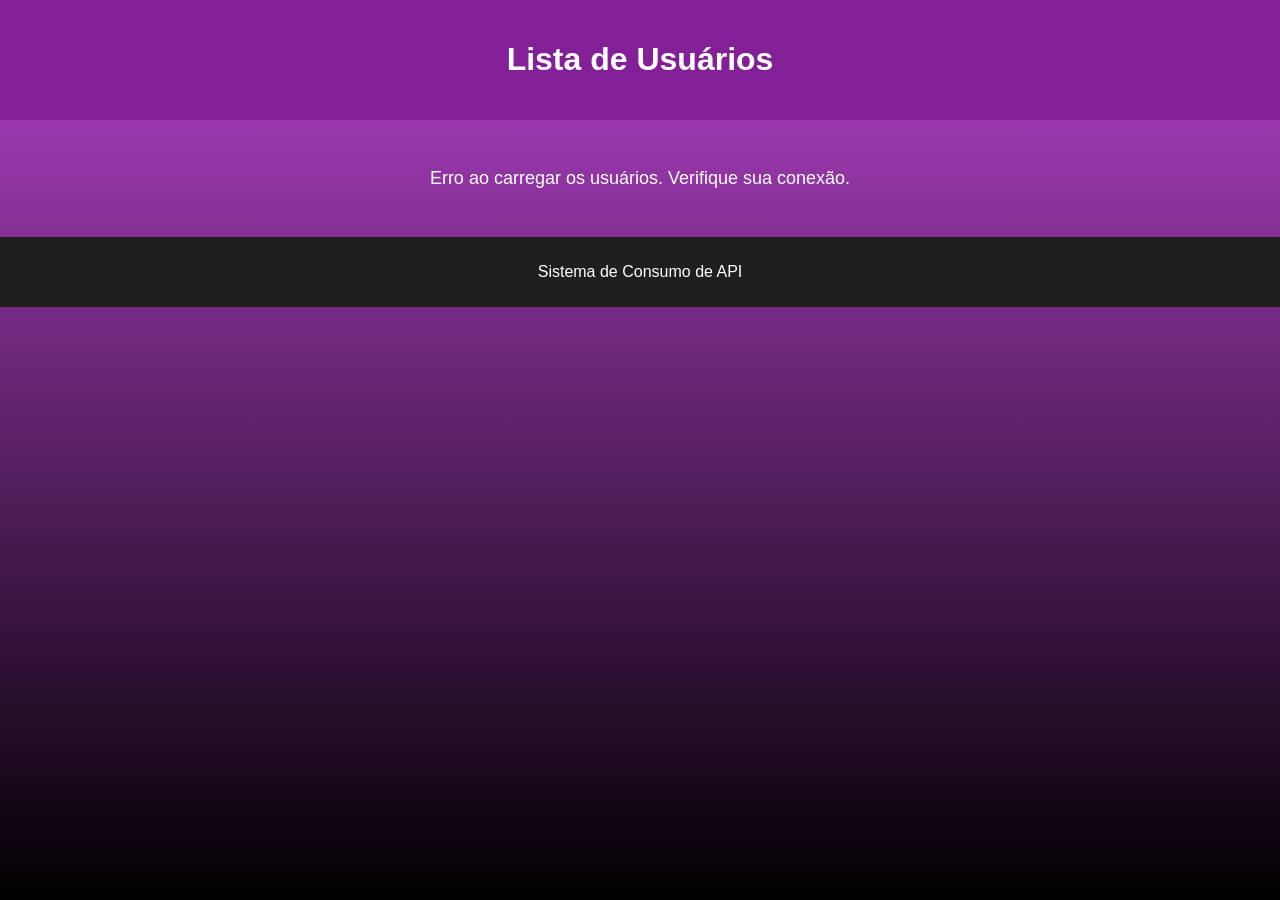
<file: 10 atividades PW paulo/Q09 CONSUMO DE API/index.html>
<!DOCTYPE html>
<html lang="pt-br">

<head>

    <!-- Configurações da página -->
    <meta charset="UTF-8">
    <meta name="viewport" content="width=device-width, initial-scale=1.0">
    <title>Usuários da API</title>
    <link rel="stylesheet" href="style.css">

</head>

<body>

    <!-- Cabeçalho da página -->
    <header>
        <h1>Lista de Usuários</h1>
    </header>

    <!-- Conteúdo principal -->
    <main>

        <!-- Mensagem de carregamento ou erro -->
        <p id="mensagem">Carregando usuários...</p>

        <!-- Área onde os cartões serão exibidos -->
        <section id="usuarios" class="usuarios"></section>

    </main>

    <!-- Rodapé da página -->
    <footer>
        <p>Sistema de Consumo de API</p>
    </footer>

    <!-- Conexão com o arquivo JavaScript -->
    <script src="script.js"></script>

</body>

</html>
</file>
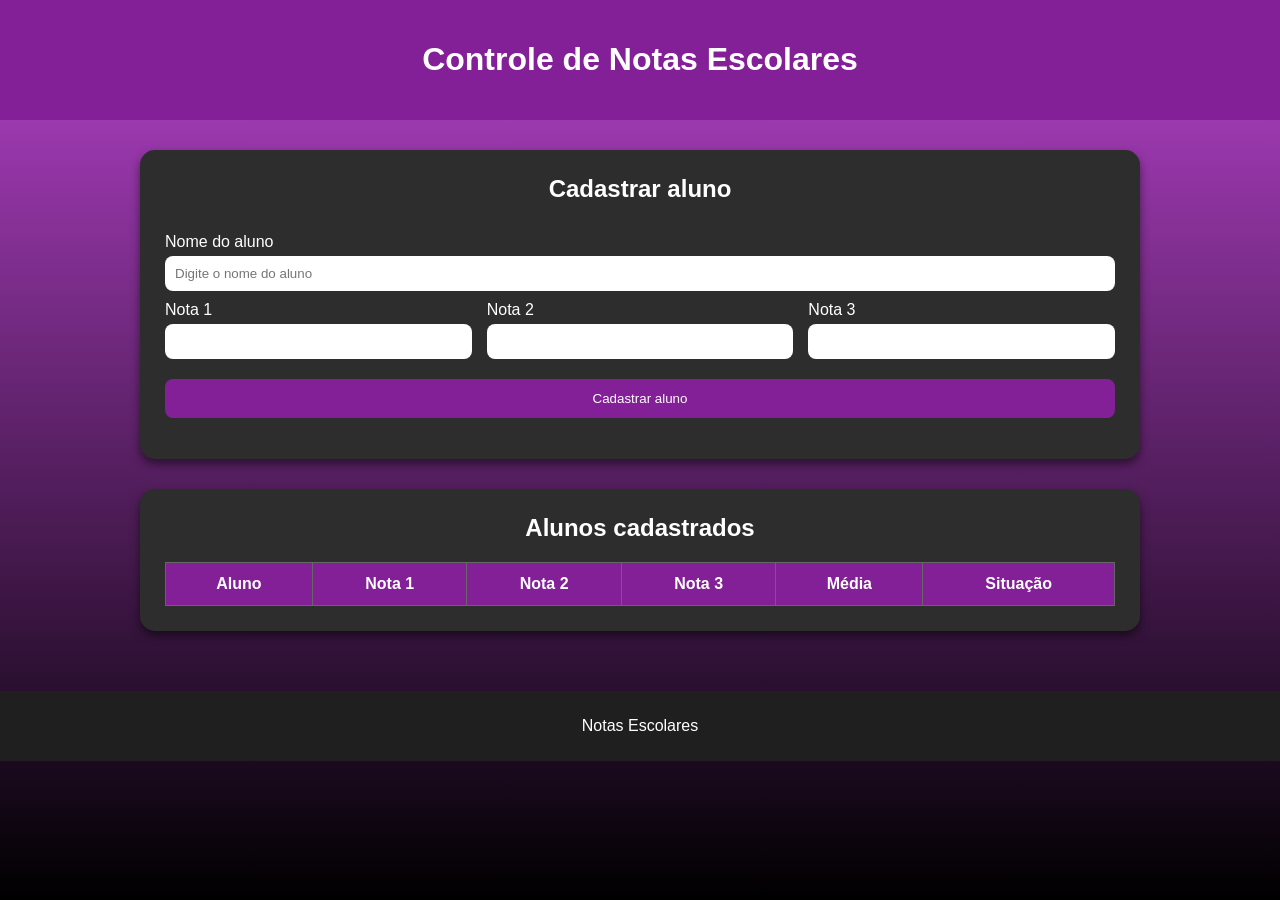
<file: 10 atividades PW paulo/Q10 PROJETO FINAL/index.html>
<!DOCTYPE html>
<html lang="pt-br">

<head>

    <!-- Configurações da página -->
    <meta charset="UTF-8">
    <meta name="viewport" content="width=device-width, initial-scale=1.0">
    <title>Controle de Notas Escolares</title>
    <link rel="stylesheet" href="style.css">

</head>

<body>

    <!-- Cabeçalho da página -->
    <header>
        <h1>Controle de Notas Escolares</h1>
    </header>

    <!-- Conteúdo principal -->
    <main>

        <!-- Formulário de cadastro dos alunos -->
        <section class="card formulario">

            <h2>Cadastrar aluno</h2>

            <form onsubmit="cadastrarAluno(event)">

                <!-- Campo para o nome do aluno -->
                <label for="nome">Nome do aluno</label>
                <input
                    type="text"
                    id="nome"
                    placeholder="Digite o nome do aluno"
                    required
                >

                <!-- Campos para inserir as notas -->
                <div class="camposNotas">

                    <div>
                        <label for="nota1">Nota 1</label>
                        <input
                            type="number"
                            id="nota1"
                            min="0"
                            max="10"
                            step="0.1"
                            required
                        >
                    </div>

                    <div>
                        <label for="nota2">Nota 2</label>
                        <input
                            type="number"
                            id="nota2"
                            min="0"
                            max="10"
                            step="0.1"
                            required
                        >
                    </div>

                    <div>
                        <label for="nota3">Nota 3</label>
                        <input
                            type="number"
                            id="nota3"
                            min="0"
                            max="10"
                            step="0.1"
                            required
                        >
                    </div>

                </div>

                <!-- Botão para cadastrar o aluno -->
                <button type="submit">Cadastrar aluno</button>

            </form>

            <!-- Mensagem de aviso -->
            <p id="mensagem"></p>

        </section>

        <!-- Tabela com os alunos cadastrados -->
        <section class="card tabelaCard">

            <h2>Alunos cadastrados</h2>

            <!-- Área que permite mover a tabela em telas pequenas -->
            <div class="tabelaResponsiva">

                <table>

                    <thead>
                        <tr>
                            <th>Aluno</th>
                            <th>Nota 1</th>
                            <th>Nota 2</th>
                            <th>Nota 3</th>
                            <th>Média</th>
                            <th>Situação</th>
                        </tr>
                    </thead>

                    <!-- Local onde os alunos serão adicionados -->
                    <tbody id="tabelaAlunos"></tbody>

                </table>

            </div>

        </section>

    </main>

    <!-- Rodapé da página -->
    <footer>
        <p>Notas Escolares</p>
    </footer>

    <!-- Conexão com o arquivo JavaScript -->
    <script src="script.js"></script>

</body>

</html>
</file>
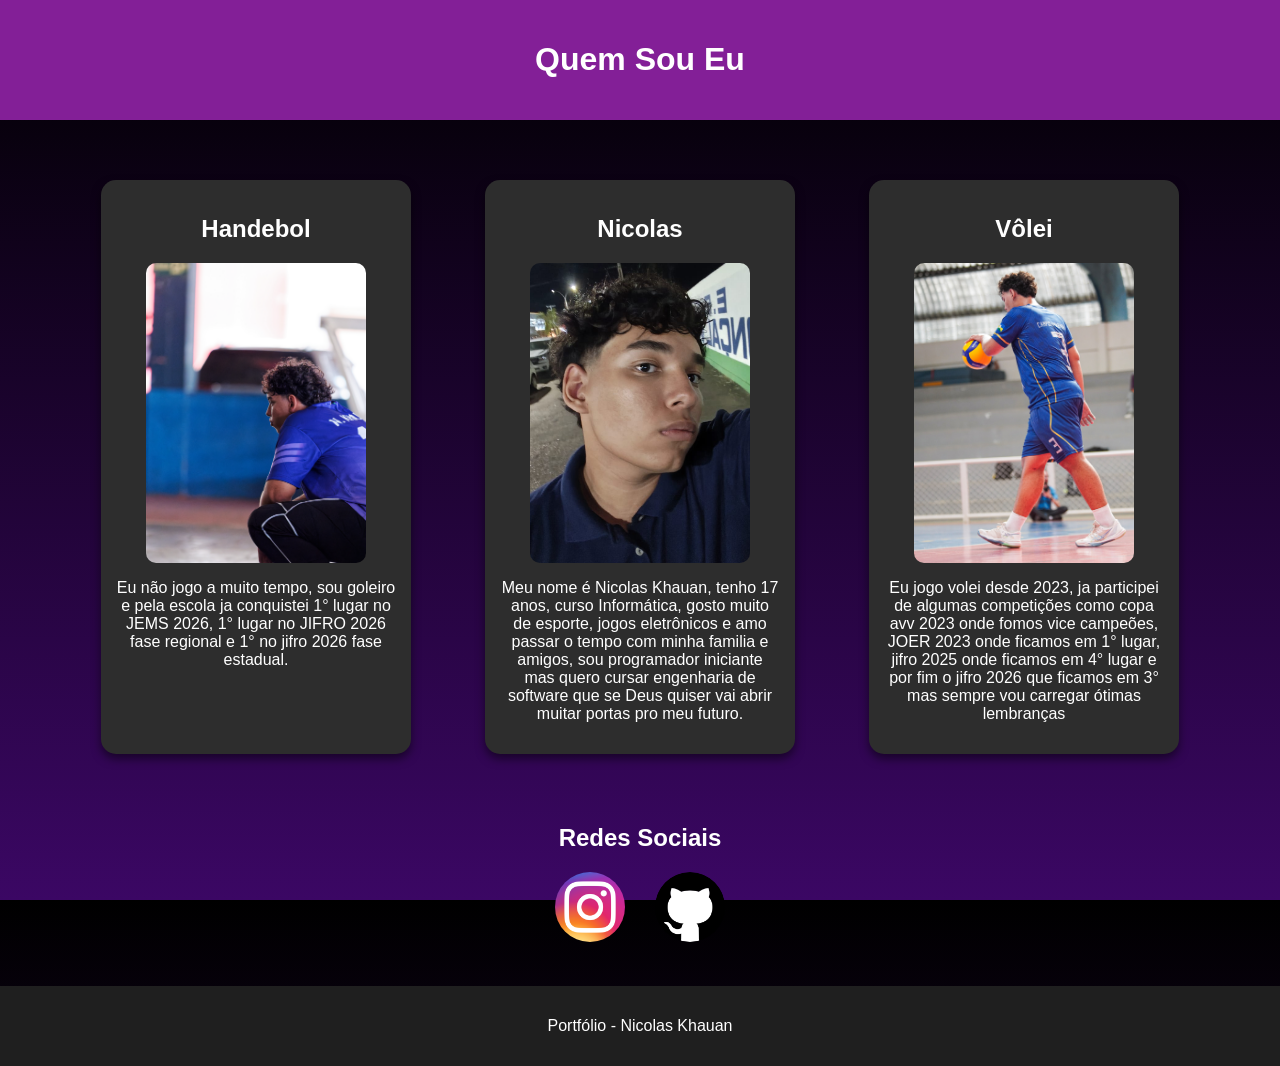
<file: 10 atividades PW paulo/Q01 PORTFÓLIO/PORTFÓLIO PESSOAL PW/index.html>
<!DOCTYPE html>
<html lang="pt-br">

<head>
    <meta charset="UTF-8">
    <meta name="viewport" content="width=device-width, initial-scale=1.0">
    <title>Portfólio - Nicolas Khauan</title>
    <link rel="stylesheet" href="style.css">
</head>

<body>

    <header>
        <h1>Quem Sou Eu</h1>
    </header>

    <main class="container">

        <section class="cards">

            <div class="card">
                <h2>Handebol</h2>

                <img src="fotos/FOTOhand.jpg" alt="Handebol">

                <p>
                    Eu não jogo a muito tempo, sou goleiro e pela escola ja conquistei 1° lugar no JEMS 2026, 1° lugar no JIFRO 2026 fase regional e 1° no jifro 2026 fase estadual.
                </p>
            </div>

            <div class="card">
                <h2>Nicolas</h2>

                <img src="fotos/FOTOeu.jpeg" alt="Minha Foto">

                <p>
                    Meu nome é Nicolas Khauan, tenho 17 anos, curso Informática, gosto muito de esporte, jogos eletrônicos e amo passar o tempo com minha familia e amigos, sou programador iniciante mas quero cursar engenharia de software que se Deus quiser vai abrir muitar portas pro meu futuro.
                </p>
            </div>

            <div class="card">
                <h2>Vôlei</h2>

                <img src="fotos/FOTOvole.jpg" alt="Vôlei">

                <p>
                    Eu jogo volei desde 2023, ja participei de algumas competições como copa avv 2023 onde fomos vice campeões, JOER 2023 onde ficamos em 1° lugar, jifro 2025 onde ficamos em 4° lugar e por fim o jifro 2026 que ficamos em 3° mas sempre vou carregar ótimas lembranças
                </p>
            </div>

        </section>

        <section class="redesSociais">

            <h2>Redes Sociais</h2>

            <div class="icones-redes">

                <a href="https://www.instagram.com/n.jaconi/">
                    <img src="fotos/insta.png" alt="Instagram">
                </a>

                <a href="https://github.com/nicolaskjc09">
                    <img src="fotos/github.webp" alt="GitHub">
                </a>

            </div>

        </section>

    </main>

    <footer>

        <p>Portfólio - Nicolas Khauan</p>

    </footer>

</body>

</html>
</file>
<file: style.css>
/*==================================================
            REVEAL
==================================================*/

.reveal{

opacity: 0;

transform:translateY(100px);

transition: .8s;

}

/* Elementos usados pelos controles existentes no script.js */
.navbar-scroll{
    background-color: #000 !important;
    transition: background-color .3s ease;
}

#barraProgresso{
    position: fixed;
    top: 0;
    left: 0;
    width: 0;
    height: 4px;
    background: #0d6efd;
    z-index: 2000;
    transition: width .1s linear;
}

#btnTopo{
    position: fixed;
    right: 24px;
    bottom: 24px;
    z-index: 1000;
    opacity: 0;
    visibility: hidden;
    transform: translateY(30px);
    transition: opacity .25s ease, transform .25s ease, visibility .25s;
}

.reveal.active{

opacity:1;

transform:translateY(0);

}



/*==================================================
            LEFT
==================================================*/

.reveal-left{

opacity:0;

transform:translateX(-120px);

transition:1s;

}

.reveal-left.active-left{

opacity:1;

transform:translateX(0);

}



/*==================================================
            RIGHT
==================================================*/

.reveal-right{

opacity:0;

transform:translateX(120px);

transition:1s;

}

.reveal-right.active-right{

opacity:1;

transform:translateX(0);

}



/*==================================================
            ZOOM
==================================================*/

.zoom{

opacity:0;

transform:scale(.8);

transition:1s;

}

.zoom.zoom-active{

opacity:1;

transform:scale(1);

}

/*==================================================
            DARK MODE
==================================================*/

.dark-mode{

    background:#121212;

    color:white;

}



/* Navbar */

.dark-mode .navbar{

    background:#000 !important;

}



/* Cards */

.dark-mode .card{

    background:#1f1f1f;

    color:white;

}



/* Seções Claras */

.dark-mode .bg-light{

    background:#181818 !important;

}



/* Rodapé */

.dark-mode footer{

    background:#000 !important;

}



/* Formulários */

.dark-mode input,

.dark-mode textarea{

    background:#252525;

    color:white;

    border:1px solid #555;

}



/* Placeholder */

.dark-mode input::placeholder,

.dark-mode textarea::placeholder{

    color:#bbbbbb;

}



/* Accordion */

.dark-mode .accordion-item{

    background:#222;

    color:white;

}



.dark-mode .accordion-button{

    background:#222;

    color:white;

}



.dark-mode .accordion-button:not(.collapsed){

    background:#333;

}



/* List Group */

.dark-mode .list-group-item{

    background:#202020;

    color:white;

}



/* Botão */

#btnDarkMode{

    transition:.3s;

}



#btnDarkMode:hover{

    transform:rotate(180deg);

}

/*==================================================
            LOADER
==================================================*/

#loader{

position:fixed;

top:0;

left:0;

width:100%;

height:100%;

background:white;

display:flex;

justify-content:center;

align-items:center;

z-index:999999;

transition:.6s;

}



.loader-hide{

opacity:0;

visibility:hidden;

}



/*==================================================
            TOAST
==================================================*/

.toast-personalizado{

position:fixed;

top:30px;

right:-400px;

padding:18px;

background:#198754;

color:white;

border-radius:10px;

box-shadow:0 10px 25px rgba(0,0,0,.25);

transition:.5s;

z-index:999999;

max-width:320px;

}



.toast-personalizado.mostrar{

right:30px;

}



.toast-personalizado.erro{

background:#dc3545;

}

/* Fundo da aurora suavizado atrás do conteúdo */
html{
    min-height: 100%;
    background: #edf1f6;
}

body,
body.dark-mode{
    position: relative;
    isolation: isolate;
    color: #10233d;
    background: transparent !important;
}

body::before{
    content: "";
    position: fixed;
    inset: 0;
    z-index: -1;
    background: url("./Imagens para uso/Fundo Gradient.png") center / 100% 100vh no-repeat;
    opacity: 1;
    filter: none;
    pointer-events: none;
}

body.dark-mode::before{
    opacity: 1;
}

/* As seções deixam o gradiente aparente; os componentes continuam legíveis */
.hero,
section.bg-light,
section.bg-primary{
    background-image: none !important;
    background-color: transparent !important;
}

.navbar.bg-dark,
footer.bg-dark{
    background-color: rgba(5, 10, 27, .78) !important;
}

html{
    scroll-padding-top: 6rem;
}

header{
    position: sticky;
    top: 0;
    z-index: 1030;
    padding-top: 12px;
}

.navbar.bg-dark{
    max-width: 1120px;
    margin: 0 auto;
    padding: .4rem .9rem;
    border: 1px solid rgba(255, 255, 255, .12);
    border-radius: 16px;
    box-shadow: 0 10px 30px rgba(7, 17, 38, .12);
    -webkit-backdrop-filter: blur(14px);
    backdrop-filter: blur(14px);
}

.text-muted{
    color: rgba(16, 35, 61, .82) !important;
}

.liquid-glass .text-muted{
    color: rgba(255, 255, 255, .82) !important;
}

.bg-primary.text-white:not(.statistics){
    color: #10233d !important;
}

.bg-primary.text-white:not(.statistics) .text-white{
    color: #10233d !important;
}

body.dark-mode section.bg-light,
body.dark-mode section.bg-primary{
    background-color: transparent !important;
}

body.dark-mode .navbar.bg-dark,
body.dark-mode footer.bg-dark{
    background-color: rgba(5, 10, 27, .82) !important;
}

.navbar.bg-dark{
    width: calc(100% - 2rem);
}

.hero{
    padding: clamp(1.5rem, 4vw, 3rem) 0 !important;
}

.hero .container{
    width: calc(100% - 2rem);
    max-width: 1280px;
    padding: clamp(2rem, 6vw, 5rem);
    border: 1px solid rgba(255, 255, 255, .16);
    border-radius: 28px;
    background: rgba(7, 17, 37, .88);
    box-shadow: 0 24px 60px rgba(5, 14, 32, .2);
    -webkit-backdrop-filter: blur(12px) saturate(125%);
    backdrop-filter: blur(12px) saturate(125%);
}

.hero h1{
    max-width: 760px;
    margin: 0;
    font-size: clamp(3rem, 5.2vw, 5rem);
    line-height: 1.02;
    letter-spacing: -.045em;
}

.hero .lead{
    max-width: 34rem;
    color: rgba(255, 255, 255, .82) !important;
    font-size: clamp(1.05rem, 1.35vw, 1.25rem);
    line-height: 1.55;
}

.hero .mt-4{
    display: flex;
    flex-wrap: wrap;
    gap: .75rem;
}

.hero .mt-4 .me-3{
    margin-right: 0 !important;
}

.hero .display-1{
    color: #b9e8ff !important;
    font-size: clamp(5rem, 9vw, 8rem);
}

.about-section .container,
.contact-section .container,
.newsletter-section .container{
    width: calc(100% - 2rem);
    padding: clamp(1.5rem, 4vw, 3rem);
    border: 1px solid rgba(255, 255, 255, .54);
    border-radius: 24px;
    background: rgba(255, 255, 255, .76);
    box-shadow: 0 18px 48px rgba(15, 35, 62, .1);
    -webkit-backdrop-filter: blur(14px) saturate(125%);
    backdrop-filter: blur(14px) saturate(125%);
}

.about-section .container,
.contact-section .container,
.newsletter-section .container{
    color: #10233d;
}

.about-section .row{
    row-gap: 1.5rem;
}

.about-visual{
    display: flex;
    min-height: 340px;
    flex-direction: column;
    align-items: center;
    justify-content: center;
    gap: 1.2rem;
    overflow: hidden;
    border-radius: 18px;
    background: #142945;
    color: #c4eaff;
}

.about-photo{
    display: block;
    overflow: hidden;
    padding: 0;
    background: transparent;
}

.about-photo img{
    display: block;
    width: 100%;
    height: 340px;
    object-fit: cover;
    object-position: center 38%;
}

.about-visual i{
    font-size: clamp(5rem, 10vw, 8rem);
    line-height: 1;
}

.about-visual span{
    color: rgba(255, 255, 255, .82);
    font-size: .9rem;
    letter-spacing: .04em;
}

.about-visual b{
    color: #80d9c3;
    font-weight: 500;
}

.about-section h2,
.about-section p,
.about-section .list-group-item,
.contact-section h2,
.contact-section p,
.contact-section label,
.newsletter-section h2,
.newsletter-section p{
    color: #10233d;
}

.about-section .list-group-item{
    border-color: rgba(16, 35, 61, .1);
    background: rgba(255, 255, 255, .45);
}

.contact-section iframe{
    border: 0;
}

.imagem-indisponivel{
    display: none !important;
}

.newsletter-section .container{
    max-width: 1100px;
}

footer.bg-dark{
    border-top: 1px solid rgba(255, 255, 255, .1);
}

.site-footer{
    padding: 1rem 1.25rem;
    border-top: 2px solid rgba(255, 255, 255, .2);
    background: #08152b;
    color: rgba(255, 255, 255, .82);
    text-align: center;
}

.site-footer p{
    margin: 0;
    font-size: .95rem;
}

body.dark-mode .site-footer{
    background: #030817 !important;
}

@media (max-width: 767.98px){
    header{
        padding-top: 8px;
    }

    .navbar.bg-dark{
        width: calc(100% - 1rem);
        padding: .35rem .7rem;
    }

    .hero .container{
        padding: 2rem 1.35rem;
        border-radius: 22px;
    }

    .hero h1{
        font-size: clamp(2.65rem, 11vw, 4rem);
    }

    .hero .display-1{
        font-size: 5rem;
    }

    .hero .mt-4{
        justify-content: center;
    }

    .about-section .container,
    .contact-section .container,
    .newsletter-section .container{
        padding: 1.35rem;
        border-radius: 20px;
    }

    .about-visual{
        min-height: 220px;
    }

    .about-photo img{
        height: 220px;
    }

    .statistics .row > div{
        min-height: 180px;
        padding: 1.1rem .75rem;
    }

    .differential-card{
        padding: 1.1rem;
    }
}

.statistics .row{
    row-gap: 1.25rem;
}

.statistics .row > div{
    display: flex;
    min-height: 220px;
    flex-direction: column;
    align-items: center;
    justify-content: center;
    padding: 1.5rem 1rem;
}

.liquid-glass,
.statistics .row > div{
    color: #fff;
    border: 1px solid rgba(255, 255, 255, .22);
    border-radius: 1.25rem;
    background: linear-gradient(135deg,
        rgba(255, 255, 255, .2),
        rgba(255, 255, 255, .04) 38%,
        rgba(255, 255, 255, .12)),
        rgba(8, 24, 58, .54);
    box-shadow: 0 14px 34px rgba(0, 8, 38, .24),
        inset 0 1px 0 rgba(255, 255, 255, .24);
    -webkit-backdrop-filter: blur(14px) saturate(135%);
    backdrop-filter: blur(14px) saturate(135%);
    transition: transform .25s ease, box-shadow .25s ease;
}

body.dark-mode .liquid-glass,
body.dark-mode .statistics .row > div{
    background: linear-gradient(135deg,
        rgba(255, 255, 255, .2),
        rgba(255, 255, 255, .04) 38%,
        rgba(255, 255, 255, .12)),
        rgba(8, 24, 58, .6);
}

.liquid-glass:hover,
.statistics .row > div:hover{
    transform: translateY(-3px);
    box-shadow: 0 17px 36px rgba(0, 8, 38, .27),
        inset 0 1px 0 rgba(255, 255, 255, .3);
}

.card.liquid-glass{
    overflow: hidden;
}

.section-heading-glass{
    width: fit-content;
    max-width: min(100%, 52rem);
    margin-right: auto;
    margin-left: auto;
    padding: 1rem 1.5rem;
}

.section-heading-glass h2{
    margin-bottom: .35rem;
}

.section-heading-glass > :last-child{
    margin-bottom: 0;
}

.activity-grid > [class*="col"]{
    display: flex;
}

.activity-card{
    display: flex;
    width: 100%;
    min-height: 250px;
    flex-direction: column;
    align-items: flex-start;
    justify-content: space-between;
    gap: 1.5rem;
    padding: 1.5rem;
    color: #fff;
    text-decoration: none;
}

.activity-card:hover,
.activity-card:focus-visible{
    color: #fff;
}

.activity-card:focus-visible{
    outline: 3px solid rgba(255, 255, 255, .9);
    outline-offset: 4px;
}

.activity-icon{
    display: grid;
    width: 3.5rem;
    height: 3.5rem;
    flex: 0 0 auto;
    place-items: center;
    border-radius: 1rem;
    background: rgba(255, 255, 255, .16);
    color: #fff;
    font-size: 1.65rem;
}

.activity-copy{
    display: grid;
    gap: .45rem;
}

.activity-title{
    font-size: 1.3rem;
    font-weight: 700;
    line-height: 1.25;
}

.activity-description{
    color: rgba(255, 255, 255, .82);
    line-height: 1.5;
}

.activity-action{
    display: flex;
    align-items: center;
    gap: .5rem;
    color: #d8f7ff;
    font-weight: 600;
}

.activity-action i{
    transition: transform .2s ease;
}

.activity-card:hover .activity-action i,
.activity-card:focus-visible .activity-action i{
    transform: translate(2px, -2px);
}

.differential-card{
    min-height: 100%;
    align-items: flex-start;
    padding: 1.5rem;
}

.differential-card > i{
    flex: 0 0 auto;
}

.social-grid > [class*="col"]{
    display: flex;
}

.social-card{
    display: flex;
    width: 100%;
    min-height: 130px;
    align-items: center;
    gap: 1rem;
    padding: 1.35rem 1.5rem;
    color: #fff;
    text-decoration: none;
}

.social-card:hover,
.social-card:focus-visible{
    color: #fff;
}

.social-card:focus-visible{
    outline: 3px solid rgba(255, 255, 255, .9);
    outline-offset: 4px;
}

.social-icon{
    display: grid;
    width: 3.5rem;
    height: 3.5rem;
    flex: 0 0 auto;
    place-items: center;
    border-radius: 1rem;
    background: rgba(255, 255, 255, .16);
    font-size: 1.7rem;
}

.social-copy{
    display: grid;
    flex: 1 1 auto;
    gap: .25rem;
}

.social-title{
    font-size: 1.2rem;
    font-weight: 700;
}

.social-description{
    color: rgba(255, 255, 255, .82);
    line-height: 1.4;
}

.social-arrow{
    flex: 0 0 auto;
    color: #d8f7ff;
}

.testimonial-card{
    width: min(100% - 3rem, 760px);
    min-height: 260px;
    margin: 0 auto;
    padding: 2rem clamp(1.5rem, 5vw, 3.5rem);
}

.accordion-item.liquid-glass{
    overflow: hidden;
}

.accordion-item.liquid-glass .accordion-button,
.accordion-item.liquid-glass .accordion-button:not(.collapsed){
    color: #fff;
    background-color: rgba(8, 24, 58, .18);
    box-shadow: none;
}

.accordion-item.liquid-glass .accordion-button::after{
    filter: brightness(0) invert(1);
}

.accordion-item.liquid-glass .accordion-body{
    color: #fff;
}

@supports not ((backdrop-filter: blur(1px)) or (-webkit-backdrop-filter: blur(1px))){
    .liquid-glass,
    .statistics .row > div{
        background: rgba(8, 24, 58, .88);
    }
}

.statistics .stat-title{
    margin: 0 0 .5rem;
    font-size: clamp(1.2rem, 2vw, 1.6rem);
    font-weight: 700;
}

.statistics .row > div p{
    margin: 0;
    font-size: 1rem;
}

@media (prefers-reduced-motion: reduce){
    .liquid-glass,
    .statistics .row > div{
        transition: none;
    }

    .liquid-glass:hover,
    .statistics .row > div:hover{
        transform: none;
    }
}
</file>
<file: 10 atividades PW paulo/Q02 FORMULÁRIO/style.css>
/* Cabeçalho da página */
header {
    background-color: #b341c9;
    color: white;
    text-align: center;
    padding: 20px;
}

/* Configuração geral da página */
html,
body {
    height: 100%;
}

/* Estilo do corpo da página */
body {
    margin: 0;
    background: linear-gradient(to bottom, #b341c9, #000000);
    color: white;
    font-family: sans-serif;
    display: flex;
    flex-direction: column;
}

/* Centralização do formulário na página */
main {
    flex: 1;
    display: flex;
    justify-content: center;
    align-items: center;
}

/* Card que contém o formulário */
.card {
    background-color: rgb(45, 45, 45);
    width: 350px;
    padding: 25px;
    border-radius: 15px;
    box-shadow: 0 5px 10px rgba(0, 0, 0, 0.5);
}

/* Organização dos campos do formulário */
form {
    display: flex;
    flex-direction: column;
}

/* Estilo dos títulos dos campos */
label {
    margin-top: 10px;
    margin-bottom: 5px;
}

/* Estilo das caixas de entrada de dados */
input {
    padding: 10px;
    border: none;
    border-radius: 8px;
    margin-bottom: 10px;
}

/* Estilo do botão de cadastro */
button {
    background-color: #831f97;
    color: white;
    border: none;
    border-radius: 8px;
    padding: 12px;
    margin-top: 15px;
    cursor: pointer;
    transition: 0.3s;
}

/* Efeito ao passar o mouse sobre o botão */
button:hover {
    background-color: #a52dc0;
}

/* Rodapé da página */
footer {
    background-color: #1f1f1f;
    text-align: center;
    padding: 10px;
}
</file>
<file: 10 atividades PW paulo/Q03 CALCULADORA/style.css>
/* Cabeçalho da página */
header {
    background-color: #b341c9;
    color: white;
    text-align: center;
    padding: 20px;
}

/* Configuração geral da página */
html,
body {
    height: 100%;
}

/* Estilo do corpo da página */
body {
    margin: 0;
    background: linear-gradient(to bottom, #b341c9, #000000);
    color: white;
    font-family: sans-serif;
    display: flex;
    flex-direction: column;
}

/* Centralização da calculadora na página */
main {
    flex: 1;
    display: flex;
    justify-content: center;
    align-items: center;
}

/* Card que contém a calculadora */
.card {
    background-color: rgb(45, 45, 45);
    width: 350px;
    padding: 25px;
    border-radius: 15px;
    box-shadow: 0 5px 10px rgba(0,0,0,0.5);
}

/* Estilo dos títulos dos campos */
label {
    display: block;
    margin-top: 10px;
    margin-bottom: 5px;
}

/* Estilo dos campos de entrada e da lista de operações */
input,
select {
    width: 100%;
    padding: 10px;
    border-radius: 8px;
    border: none;
    margin-bottom: 10px;
    box-sizing: border-box;
}

/* Estilo do botão de calcular */
button {
    width: 100%;
    padding: 12px;
    margin-top: 15px;
    background-color: #831f97;
    color: white;
    border: none;
    border-radius: 8px;
    cursor: pointer;
    transition: 0.3s;
}

/* Efeito ao passar o mouse sobre o botão */
button:hover {
    background-color: #a52dc0;
}

/* Área onde o resultado do cálculo é exibido */
#resultado {
    margin-top: 20px;
}

/* Rodapé da página */
footer {
    background-color: #1f1f1f;
    text-align: center;
    padding: 10px;
}
</file>
<file: 10 atividades PW paulo/Q04 LISTA DE TAREFAS/style.css>
/* Cabeçalho da página */
header {
    background-color: #b341c9;
    color: white;
    text-align: center;
    padding: 20px;
}

/* Configuração geral da página */
html,
body {
    height: 100%;
}

/* Corpo da página */
body {
    margin: 0;
    background: linear-gradient(to bottom, #b341c9, #000000);
    color: white;
    font-family: sans-serif;
    display: flex;
    flex-direction: column;
}

/* Centralização da lista de tarefas */
main {
    flex: 1;
    display: flex;
    justify-content: center;
    align-items: center;
}

/* Card da lista de tarefas */
.card {
    background-color: rgb(45,45,45);
    width: 400px;
    padding: 20px;
    border-radius: 15px;
}

/* Campo para digitar a tarefa */
input {
    width: 100%;
    padding: 10px;
    border-radius: 8px;
    border: none;
    box-sizing: border-box;
}

/* Botões de adicionar e remover */
button {
    margin-top: 10px;
    padding: 10px;
    width: 100%;
    background-color: #831f97;
    color: white;
    border: none;
    border-radius: 8px;
    cursor: pointer;
}

/* Efeito ao passar o mouse nos botões */
button:hover {
    background-color: #a52dc0;
}

/* Lista onde as tarefas são exibidas */
ul {
    list-style: none;
    padding: 0;
}

/* Estilo de cada tarefa */
li {
    background-color: #5a5a5a;
    margin-top: 10px;
    padding: 10px;
    border-radius: 8px;
    text-align: center;
}

/* Marcação visual da tarefa concluída */
.concluida {
    text-decoration: line-through;
    color: lightgreen;
}

/* Rodapé da página */
footer {
    background-color: #1f1f1f;
    text-align: center;
    padding: 10px;
}
</file>
<file: 10 atividades PW paulo/Q05 PÁGINA RESPONSIVA/style.css>
/* Cabeçalho da página */
header {
    background-color: #831f97;
    color: white;
    text-align: center;
    padding: 20px;
}

/* Configuração geral da página */
html,
body {
    height: 100%;
}

/* Corpo da página */
body {
    margin: 0;
    background-color: black;
    color: white;
    font-family: sans-serif;
    display: flex;
    flex-direction: column;
}

/* Menu de navegação */
nav {
    background-color: #2d2d2d;
    text-align: center;
    padding: 15px;
}

/* Links do menu */
nav a {
    color: white;
    text-decoration: none;
    margin: 20px;
}

/* Organização do conteúdo principal */
main {
    flex: 1;
    display: flex;
    padding: 20px;
    gap: 20px;
}

/* Seção principal da página */
.conteudo {
    flex: 3;
    background-color: #2d2d2d;
    padding: 20px;
    border-radius: 15px;
}

/* Barra lateral */
.lateral {
    flex: 1;
    background-color: #2d2d2d;
    padding: 20px;
    border-radius: 15px;
}

/* Rodapé da página */
footer {
    background-color: #1f1f1f;
    text-align: center;
    padding: 10px;
}

/* Responsividade para telas menores */
@media (max-width: 768px) {

    /* Coloca os links do menu um abaixo do outro */
    nav a {
        display: block;
        margin: 10px;
    }

    /* Coloca o conteúdo e a barra lateral em coluna */
    main {
        flex-direction: column;
    }

}
</file>
<file: 10 atividades PW paulo/Q06 GALERIA/style.css>
/* Cabeçalho da página */
header {
    background-color: #831f97;
    color: white;
    text-align: center;
    padding: 20px;
}

/* Configuração geral da página */
html,
body {
    min-height: 100%;
}

/* Corpo da página */
body {
    margin: 0;
    background: linear-gradient(to bottom, #3b0764, #000000);
    color: white;
    font-family: sans-serif;
    display: flex;
    flex-direction: column;
}

/* Conteúdo principal */
main {
    flex: 1;
    padding: 30px;
}

/* Grade da galeria de imagens */
.galeria {
    width: 90%;
    margin: auto;
    display: grid;
    grid-template-columns: repeat(3, 1fr);
    gap: 20px;
}

/* Imagens da galeria */
.galeria img {
    width: 100%;
    height: 280px;
    object-fit: cover;
    border-radius: 12px;
    cursor: pointer;
    transition: 0.3s;
}

/* Efeito ao passar o mouse nas imagens */
.galeria img:hover {
    transform: scale(1.05);
}

/* Fundo do modal */
.modal {
    display: none;
    position: fixed;
    width: 100%;
    height: 100%;
    top: 0;
    left: 0;
    background-color: rgba(0, 0, 0, 0.9);
    justify-content: center;
    align-items: center;
}

/* Imagem ampliada dentro do modal */
.imagem-modal {
    max-width: 85%;
    max-height: 85%;
    border-radius: 12px;
}

/* Botão para fechar o modal */
.fechar {
    position: absolute;
    top: 20px;
    right: 35px;
    color: white;
    font-size: 45px;
    cursor: pointer;
}

/* Rodapé da página */
footer {
    background-color: #1f1f1f;
    text-align: center;
    padding: 10px;
}

/* Responsividade para telas menores */
@media (max-width: 768px) {

    /* Deixa duas imagens por linha */
    .galeria {
        grid-template-columns: repeat(2, 1fr);
    }

}

/* Responsividade para celulares pequenos */
@media (max-width: 480px) {

    /* Deixa uma imagem por linha */
    .galeria {
        grid-template-columns: 1fr;
    }

}
</file>
<file: 10 atividades PW paulo/Q07 RELÓGIO/style.css>
/* Cabeçalho da página */
header {
    background-color: #831f97;
    color: white;
    text-align: center;
    padding: 20px;
}

/* Configuração geral da página */
html,
body {
    height: 100%;
}

/* Corpo da página */
body {
    margin: 0;
    background: linear-gradient(to bottom, #b341c9, #000000);
    color: white;
    font-family: sans-serif;
    display: flex;
    flex-direction: column;
}

/* Centralização do relógio */
main {
    flex: 1;
    display: flex;
    justify-content: center;
    align-items: center;
}

/* Card do relógio digital */
.relogio {
    background-color: #202020;
    padding: 40px 60px;
    border-radius: 20px;
    text-align: center;
}

/* Horário exibido na tela */
#horario {
    margin: 0;
    font-size: 70px;
    letter-spacing: 8px;
    color: #d86bee;
}

/* Rodapé da página */
footer {
    background-color: #1f1f1f;
    text-align: center;
    padding: 10px;
}

/* Ajustes para telas menores */
@media (max-width: 600px) {

    .relogio {
        padding: 30px;
    }

    #horario {
        font-size: 42px;
        letter-spacing: 4px;
    }

}
</file>
<file: 10 atividades PW paulo/Q08 QUIZ/style.css>
/* Cabeçalho da página */
header {
    background-color: #831f97;
    color: white;
    text-align: center;
    padding: 20px;
}

/* Configuração geral da página */
html,
body {
    height: 100%;
}

/* Corpo da página */
body {
    margin: 0;
    background: linear-gradient(to bottom, #b341c9, #000000);
    color: white;
    font-family: sans-serif;
    display: flex;
    flex-direction: column;
}

/* Centralização do quiz */
main {
    flex: 1;
    display: flex;
    justify-content: center;
    align-items: center;
    padding: 20px;
}

/* Card principal do quiz */
.quiz {
    background-color: rgb(45, 45, 45);
    width: 450px;
    padding: 25px;
    border-radius: 15px;
    box-shadow: 0 5px 15px rgba(0, 0, 0, 0.7);
}

/* Número da pergunta */
#numeroPergunta {
    color: #d86bee;
    text-align: center;
}

/* Texto da pergunta */
#pergunta {
    text-align: center;
    margin-bottom: 25px;
}

/* Organização das alternativas */
.opcao {
    display: block;
    background-color: #555555;
    padding: 12px;
    margin-bottom: 10px;
    border-radius: 8px;
    cursor: pointer;
}

/* Efeito ao passar o mouse nas alternativas */
.opcao:hover {
    background-color: #666666;
}

/* Espaço entre o botão de seleção e o texto */
.opcao input {
    margin-right: 10px;
}

/* Botão de próxima pergunta */
button {
    width: 100%;
    background-color: #831f97;
    color: white;
    border: none;
    border-radius: 8px;
    padding: 12px;
    margin-top: 15px;
    cursor: pointer;
    transition: 0.3s;
}

/* Efeito ao passar o mouse no botão */
button:hover {
    background-color: #a52dc0;
}

/* Mensagem de aviso */
#aviso {
    color: #ffb4b4;
    text-align: center;
}

/* Rodapé da página */
footer {
    background-color: #1f1f1f;
    text-align: center;
    padding: 10px;
}

/* Ajustes para telas menores */
@media (max-width: 550px) {

    .quiz {
        width: 90%;
    }

}
</file>
<file: 10 atividades PW paulo/Q09 CONSUMO DE API/style.css>
/* Cabeçalho da página */
header {
    background-color: #831f97;
    color: white;
    text-align: center;
    padding: 20px;
}

/* Configuração geral da página */
html,
body {
    min-height: 100%;
}

/* Corpo da página */
body {
    margin: 0;
    background: linear-gradient(to bottom, #b341c9, #000000);
    color: white;
    font-family: sans-serif;
    display: flex;
    flex-direction: column;
}

/* Conteúdo principal */
main {
    flex: 1;
    padding: 30px;
}

/* Mensagem de carregamento ou erro */
#mensagem {
    text-align: center;
    font-size: 18px;
}

/* Grade dos cartões de usuários */
.usuarios {
    width: 90%;
    margin: auto;
    display: grid;
    grid-template-columns: repeat(3, 1fr);
    gap: 20px;
}

/* Cartão de cada usuário */
.card {
    background-color: rgb(45, 45, 45);
    padding: 20px;
    border-radius: 15px;
    box-shadow: 0 5px 10px rgba(0, 0, 0, 0.5);
    transition: 0.3s;
}

/* Efeito ao passar o mouse no cartão */
.card:hover {
    transform: scale(1.03);
}

/* Nome do usuário */
.card h2 {
    color: #d86bee;
    margin-top: 0;
}

/* Informações do usuário */
.card p {
    line-height: 1.5;
}

/* Rodapé da página */
footer {
    background-color: #1f1f1f;
    text-align: center;
    padding: 10px;
}

/* Responsividade para tablets */
@media (max-width: 900px) {

    .usuarios {
        grid-template-columns: repeat(2, 1fr);
    }

}

/* Responsividade para celulares */
@media (max-width: 600px) {

    .usuarios {
        grid-template-columns: 1fr;
    }

}
</file>
<file: 10 atividades PW paulo/Q10 PROJETO FINAL/style.css>
/* Cabeçalho da página */
header {
    background-color: #831f97;
    color: white;
    text-align: center;
    padding: 20px;
}

/* Configuração geral da página */
html,
body {
    min-height: 100%;
}

/* Corpo da página */
body {
    margin: 0;
    background: linear-gradient(to bottom, #b341c9, #000000);
    color: white;
    font-family: sans-serif;
    display: flex;
    flex-direction: column;
}

/* Conteúdo principal */
main {
    flex: 1;
    width: 90%;
    max-width: 1000px;
    margin: auto;
    padding: 30px 0;
}

/* Cards do formulário e da tabela */
.card {
    background-color: rgb(45, 45, 45);
    padding: 25px;
    margin-bottom: 30px;
    border-radius: 15px;
    box-shadow: 0 5px 10px rgba(0, 0, 0, 0.5);
}

/* Títulos dos cards */
.card h2 {
    text-align: center;
    margin-top: 0;
}

/* Organização do formulário */
form {
    display: flex;
    flex-direction: column;
}

/* Títulos dos campos */
label {
    display: block;
    margin-top: 10px;
    margin-bottom: 5px;
}

/* Campos do formulário */
input {
    width: 100%;
    padding: 10px;
    border: none;
    border-radius: 8px;
    box-sizing: border-box;
}

/* Organização dos campos de notas */
.camposNotas {
    display: flex;
    gap: 15px;
}

.camposNotas div {
    flex: 1;
}

/* Botão de cadastro */
button {
    background-color: #831f97;
    color: white;
    border: none;
    border-radius: 8px;
    padding: 12px;
    margin-top: 20px;
    cursor: pointer;
    transition: 0.3s;
}

/* Efeito ao passar o mouse no botão */
button:hover {
    background-color: #a52dc0;
}

/* Mensagem de aviso */
#mensagem {
    color: #ffb4b4;
    text-align: center;
    margin-bottom: 0;
}

/* Área responsiva da tabela */
.tabelaResponsiva {
    overflow-x: auto;
}

/* Tabela de alunos */
table {
    width: 100%;
    border-collapse: collapse;
    text-align: center;
}

/* Células e títulos da tabela */
th,
td {
    padding: 12px;
    border: 1px solid #666666;
}

/* Cabeçalho da tabela */
th {
    background-color: #831f97;
    color: white;
}

/* Linhas da tabela */
tbody tr {
    background-color: #3d3d3d;
}

/* Efeito ao passar o mouse nas linhas */
tbody tr:hover {
    background-color: #505050;
}

/* Cores das situações dos alunos */
.aprovado {
    color: lightgreen;
    font-weight: bold;
}

.recuperacao {
    color: #ffd166;
    font-weight: bold;
}

.reprovado {
    color: #ff6b6b;
    font-weight: bold;
}

/* Rodapé da página */
footer {
    background-color: #1f1f1f;
    text-align: center;
    padding: 10px;
}

/* Responsividade para celulares */
@media (max-width: 600px) {

    /* Coloca os campos de notas um abaixo do outro */
    .camposNotas {
        flex-direction: column;
        gap: 0;
    }

    /* Diminui o espaço interno dos cards */
    .card {
        padding: 18px;
    }

    /* Ajusta o tamanho do título */
    header h1 {
        font-size: 24px;
    }

}
</file>
<file: 10 atividades PW paulo/Q01 PORTFÓLIO/PORTFÓLIO PESSOAL PW/style.css>
header {
    background-color: #831f97;
    color: white;
    text-align: center;
    padding: 20px;
}

html,
body {
    height: 100%;
}

body {
    margin: 0;
    background: linear-gradient(to bottom, black, #3b0764);
    color: white;
    font-family: sans-serif;
    display: flex;
    flex-direction: column;
}

.container {
    width: 90%;
    margin: auto;
}

.cards {
    display: flex;
    justify-content: space-around;
    flex-wrap: wrap;
    margin-top: 40px;
}

.card {
    width: 280px;
    background-color: rgb(45, 45, 45);
    border-radius: 15px;
    padding: 15px;
    margin: 20px;
    text-align: center;
    box-shadow: 0 5px 10px rgba(0,0,0,0.5);
}

.card img {
    width: 220px;
    height: 300px;
    object-fit: cover;
    border-radius: 10px;
    margin: 15px auto;
    display: block;
}

.redesSociais {
    text-align: center;
    margin-top: 50px;
    margin-bottom: 40px;
}

.icones-redes {
    display: flex;
    justify-content: center;
    gap: 30px;
}

.icones-redes img {
    width: 70px;
    height: 70px;
    border-radius: 50%;
    transition: 0.3s;
}

.icones-redes img:hover {
    transform: scale(1.1);
}

footer {
    background-color: #1f1f1f;
    text-align: center;
    padding: 15px;
    margin-top: auto;
}
</file>
